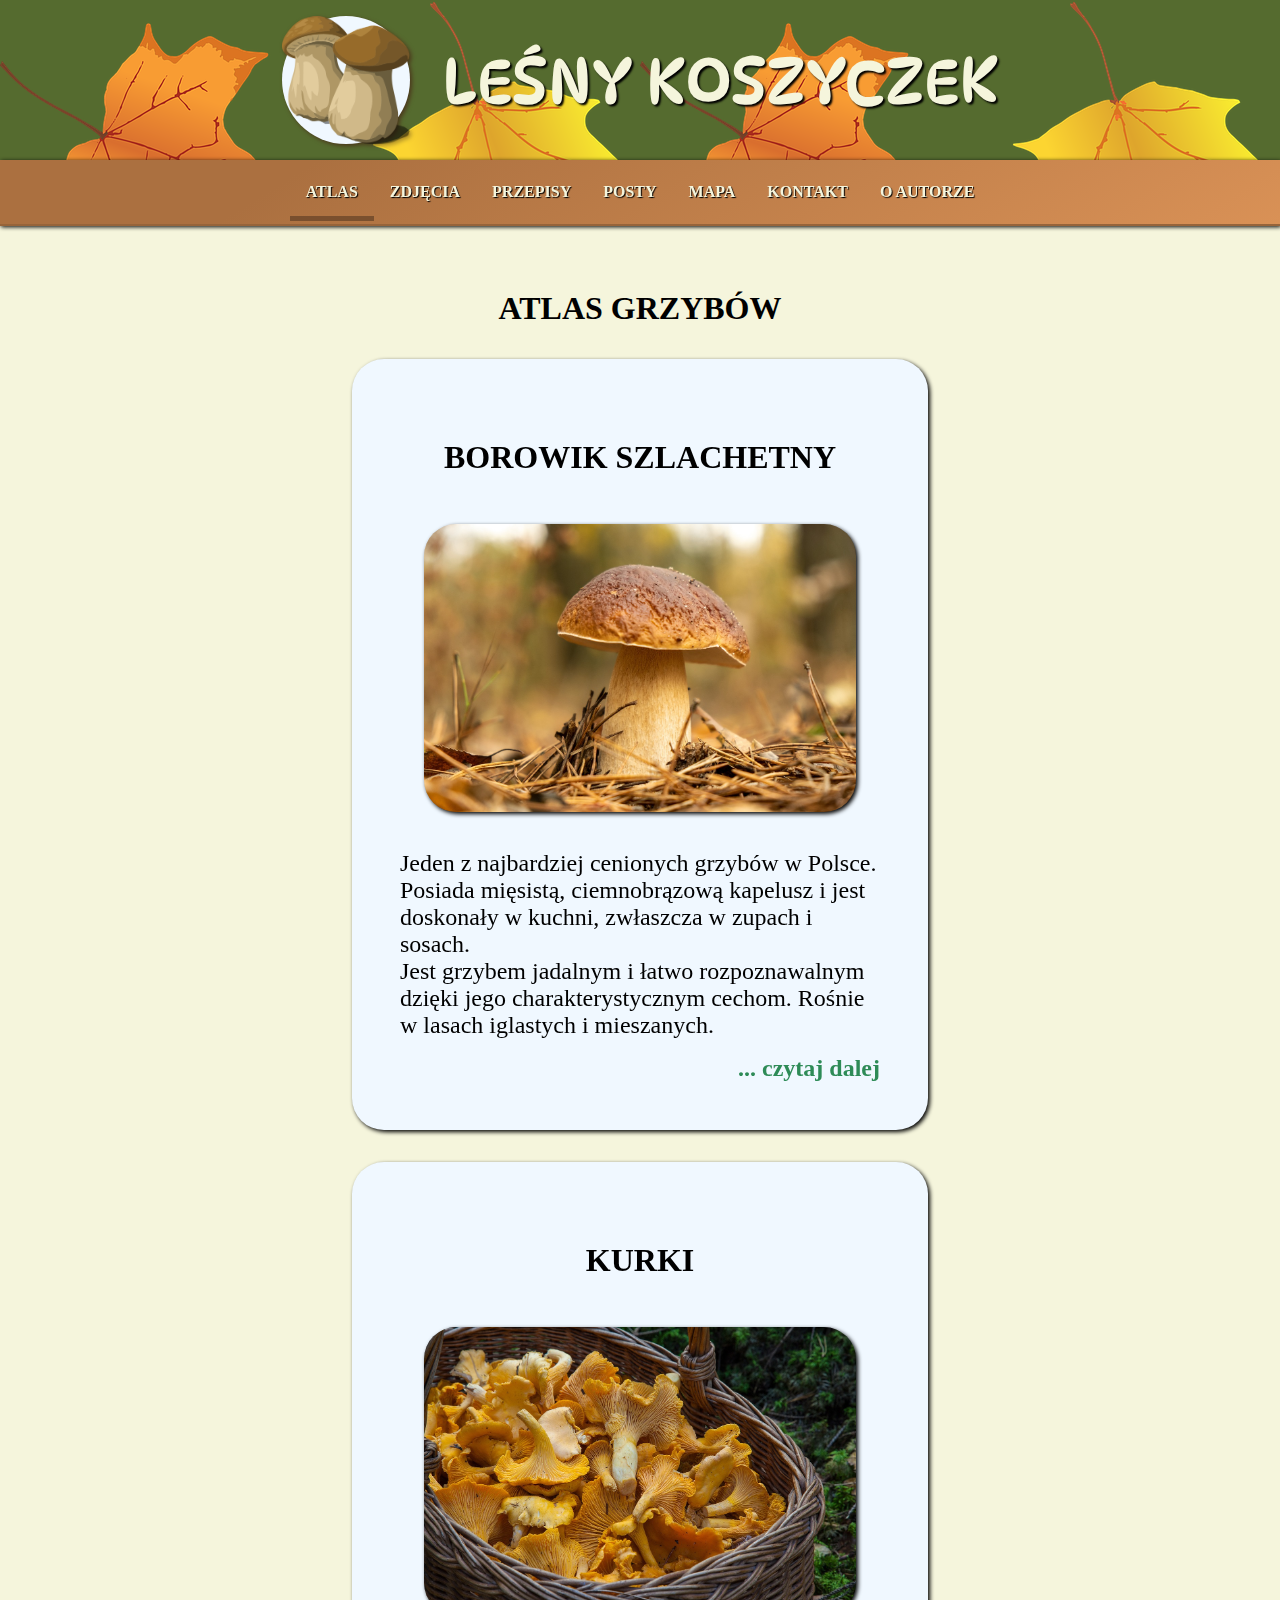
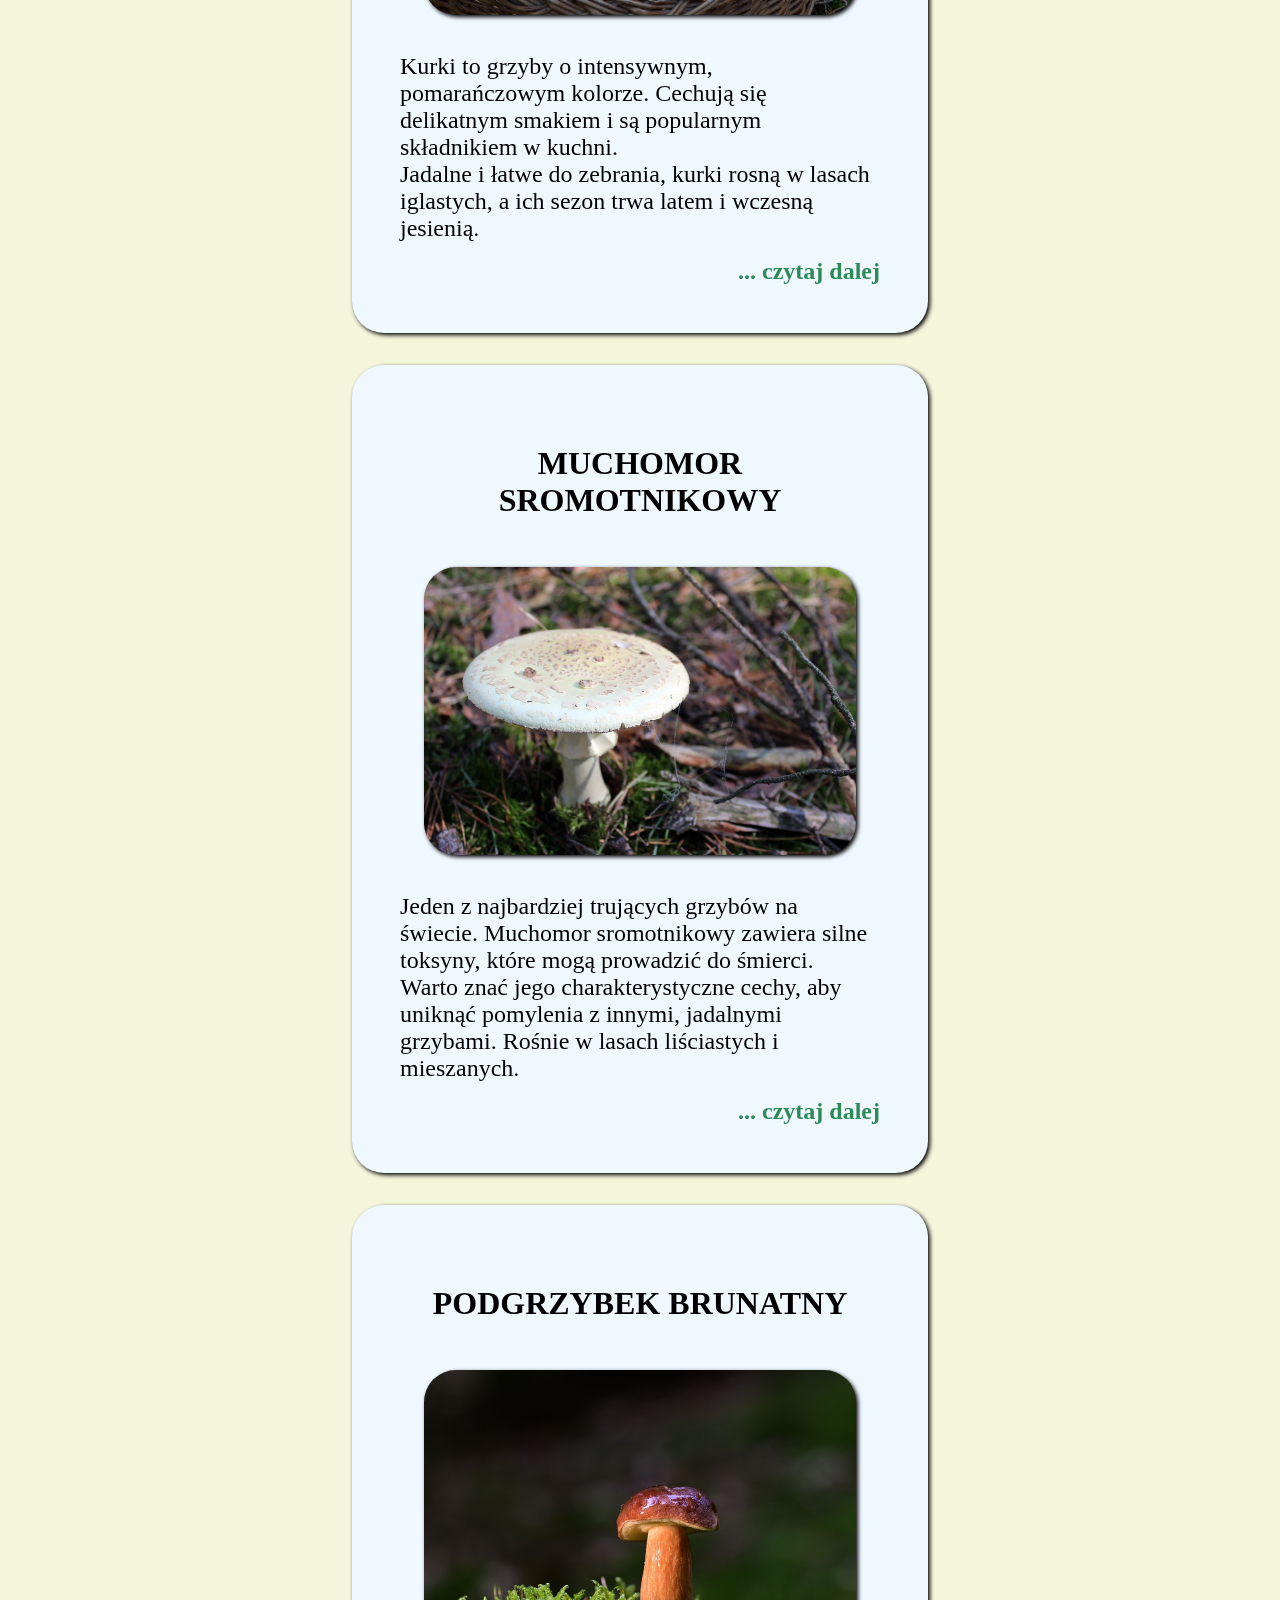
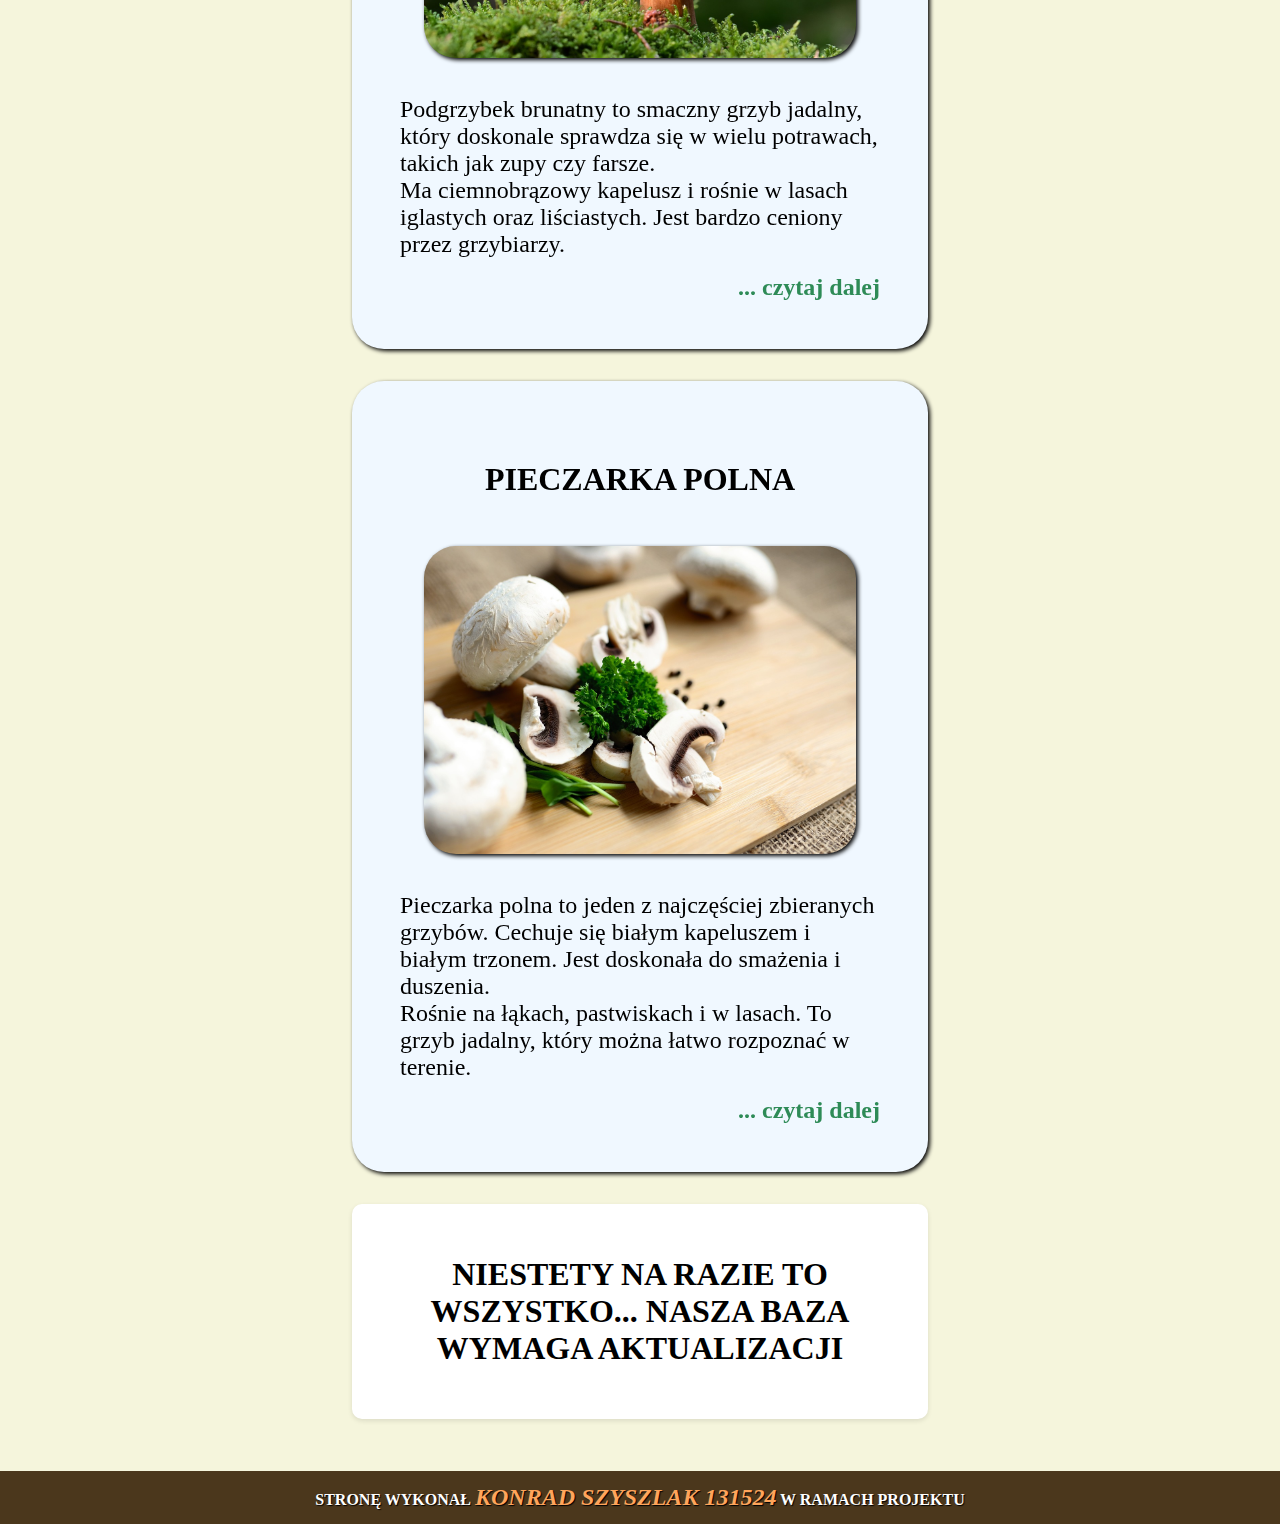
<file: index.html>
<!-- Wszystkie grafiki pochodzą z https://unsplash.com lub https://pixabay.com/pl/  lub są wygenerowane przez sztuczną inteligencje mianowicie przez https://copilot.microsoft.com/-->


<!DOCTYPE html>
<html lang="pl">
<head>
    <meta charset="UTF-8">
    <meta name="viewport" content="width=device-width, initial-scale=1.0">
    <link rel="stylesheet" href="style.css">
    <title>LEŚNY KOSZYCZEK</title>
    <link rel="shortcut icon" href="photos/logo.png" type="image/x-icon">
    <meta name="description" content="Odkryj wszystkie gatunki grzybów w Polsce, porozmawiaj z innymi miłośnikami grzybobrania i poznaj wyjątkowe przepisy kulinarne inspirowane lasem.">
    <meta name="keywords" content="grzyby, mushrooms, przepisy, las, grzybobranie, gatunki grzybów, polskie grzyby, kuchnia leśna, miłośnicy grzybów, potrawy z grzybami">


    <!-- Google fonts -->
    <link rel="preconnect" href="https://fonts.googleapis.com">
    <link rel="preconnect" href="https://fonts.gstatic.com" crossorigin>
    <link href="https://fonts.googleapis.com/css2?family=DynaPuff:wght@400..700&display=swap" rel="stylesheet">

</head>
<body>
    <header>
        <div id="logo"><img src="photos/logo.png" alt="logo strony"></div>
        <nav id="hamburger-nav">
            <input type="checkbox" id="burger-icon">
            <ul id="hamburger-menu">
                <li><a href="index.html" class="active">atlas</a></li>
                <li><a href="zdjecia.html">zdjęcia</a></li>
                <li><a href="przepisy.html">przepisy</a></li>
                <li><a href="posty.html">posty</a></li>
                <li><a href="mapa.html">mapa</a></li>
                <li><a href="kontakt.html">kontakt</a></li>
                <li><a href="wybitny-czlowiek.html">o autorze</a></li>
            </ul>
        </nav>
        <div id="logo-napis" class="dynapuff-font"><a href="index.html">LEŚNY KOSZYCZEK</a></div>
    </header>
    <nav id="navbar">
        <ul>
            <li><a href="index.html" class="active">atlas</a></li>
            <li><a href="zdjecia.html">zdjęcia</a></li>
            <li><a href="przepisy.html">przepisy</a></li>
            <li><a href="posty.html">posty</a></li>
            <li><a href="mapa.html">mapa</a></li>
            <li><a href="kontakt.html">kontakt</a></li>
            <li><a href="wybitny-czlowiek.html">o autorze</a></li>
        </ul>
    </nav>
    <div id="container">
        <section class="normal-section">
            <h1>Atlas Grzybów</h1>
            
            <article class="square">
                <h2>Borowik szlachetny</h2>
                <div class="center-img">
                    <img src="photos/mushroom-5714463_1280.jpg" alt="borowik szlachetny">
                </div>
                <p>Jeden z najbardziej cenionych grzybów w Polsce. Posiada mięsistą, ciemnobrązową kapelusz i jest doskonały w kuchni, zwłaszcza w zupach i sosach.</p>
                <p>Jest grzybem jadalnym i łatwo rozpoznawalnym dzięki jego charakterystycznym cechom. Rośnie w lasach iglastych i mieszanych.</p>
                <a href="strona-w-budowie.html" class="read-more">... czytaj dalej</a>
            </article>
            
            <article class="square">
                <h2>Kurki</h2>
                <div class="center-img">
                    <img src="photos/fungus-1194380_1280.jpg" alt="kurki">
                </div>
                <p>Kurki to grzyby o intensywnym, pomarańczowym kolorze. Cechują się delikatnym smakiem i są popularnym składnikiem w kuchni.</p>
                <p>Jadalne i łatwe do zebrania, kurki rosną w lasach iglastych, a ich sezon trwa latem i wczesną jesienią.</p>
                <a href="strona-w-budowie.html" class="read-more">... czytaj dalej</a>
            </article>
            
            <article class="square">
                <h2>Muchomor sromotnikowy</h2>
                <div class="center-img">
                    <img src="photos/amanita-phalloides-2802335_1280.jpg" alt="muchomor sromotnikowy">
                </div>
                <p>Jeden z najbardziej trujących grzybów na świecie. Muchomor sromotnikowy zawiera silne toksyny, które mogą prowadzić do śmierci.</p>
                <p>Warto znać jego charakterystyczne cechy, aby uniknąć pomylenia z innymi, jadalnymi grzybami. Rośnie w lasach liściastych i mieszanych.</p>
                <a href="strona-w-budowie.html" class="read-more">... czytaj dalej</a>
            </article>
            
            <article class="square">
                <h2>Podgrzybek brunatny</h2>
                <div class="center-img">
                    <img src="photos/mushroom-7455640_1280.jpg" alt="podgrzybek brunatny">
                </div>
                <p>Podgrzybek brunatny to smaczny grzyb jadalny, który doskonale sprawdza się w wielu potrawach, takich jak zupy czy farsze.</p>
                <p>Ma ciemnobrązowy kapelusz i rośnie w lasach iglastych oraz liściastych. Jest bardzo ceniony przez grzybiarzy.</p>
                <a href="strona-w-budowie.html" class="read-more">... czytaj dalej</a>
            </article>
            
            <article class="square">
                <h2>Pieczarka polna</h2>
                <div class="center-img">
                    <img src="photos/pieczarki.jpg" alt="pieczarka polna">
                </div>
                <p>Pieczarka polna to jeden z najczęściej zbieranych grzybów. Cechuje się białym kapeluszem i białym trzonem. Jest doskonała do smażenia i duszenia.</p>
                <p>Rośnie na łąkach, pastwiskach i w lasach. To grzyb jadalny, który można łatwo rozpoznać w terenie.</p>
                <a href="strona-w-budowie.html" class="read-more">... czytaj dalej</a>
            </article>

            <!--Oczywiście normalnie wszystko to byłoby pobierane z bazy danych, ja zostawię 3 posty-->
            <div class="post">
                <h2>Niestety na razie to wszystko... nasza baza wymaga aktualizacji</h2>
            </div>
        </section>

    </div>
    <footer>
        Stronę wykonał <em>Konrad Szyszlak 131524</em> w ramach projektu
    </footer>
</body>
</html>
</file>
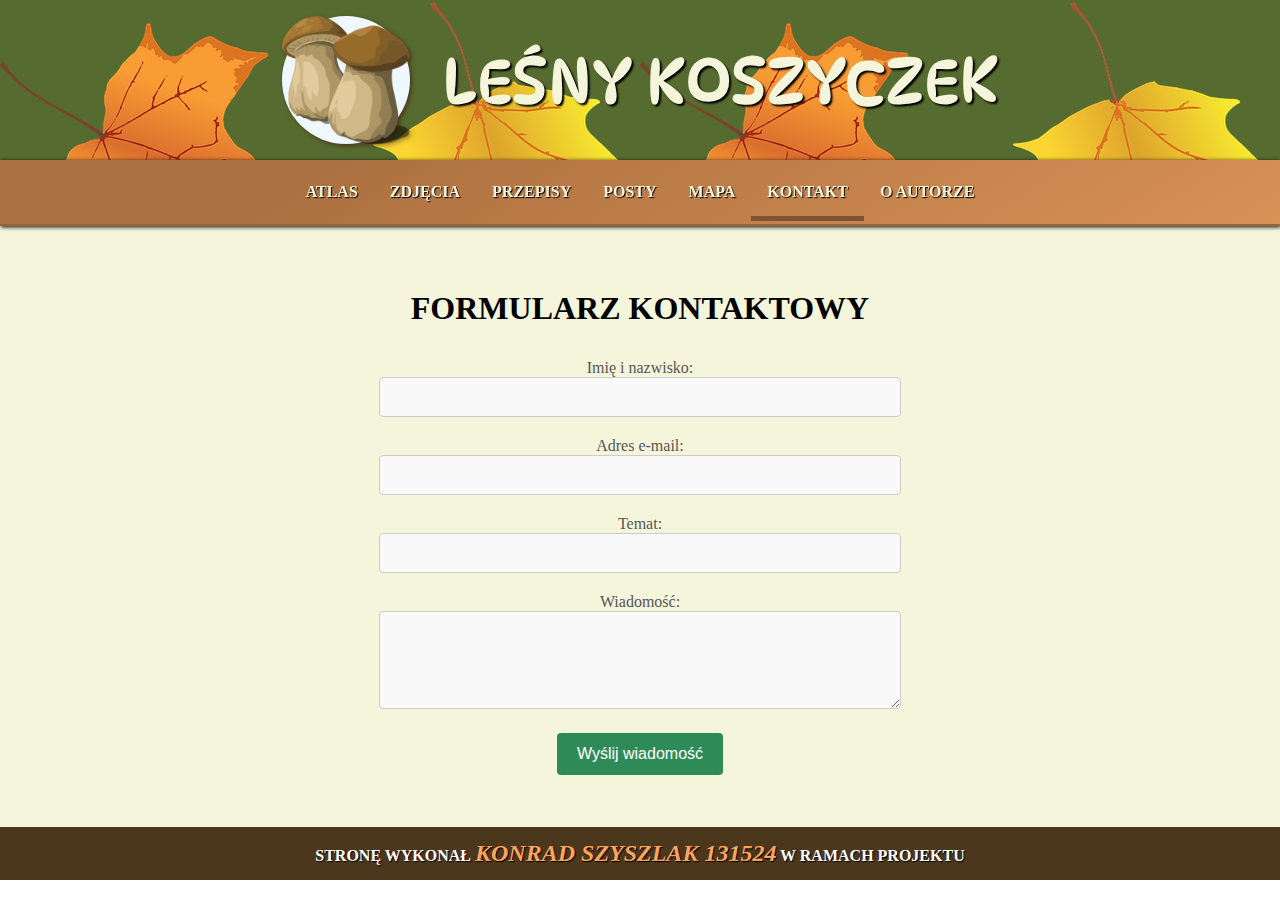
<file: kontakt.html>
<!-- Wszystkie grafiki pochodzą z https://unsplash.com lub https://pixabay.com/pl/  lub są wygenerowane przez sztuczną inteligencje mianowicie przez https://copilot.microsoft.com/-->


<!DOCTYPE html>
<html lang="pl">
<head>
    <meta charset="UTF-8">
    <meta name="viewport" content="width=device-width, initial-scale=1.0">
    <link rel="stylesheet" href="style.css">
    <title>LEŚNY KOSZYCZEK</title>
    <link rel="shortcut icon" href="photos/logo.png" type="image/x-icon">
    <meta name="description" content="Odkryj wszystkie gatunki grzybów w Polsce, porozmawiaj z innymi miłośnikami grzybobrania i poznaj wyjątkowe przepisy kulinarne inspirowane lasem.">
    <meta name="keywords" content="grzyby, mushrooms, przepisy, las, grzybobranie, gatunki grzybów, polskie grzyby, kuchnia leśna, miłośnicy grzybów, potrawy z grzybami">


    <!-- Google fonts -->
    <link rel="preconnect" href="https://fonts.googleapis.com">
    <link rel="preconnect" href="https://fonts.gstatic.com" crossorigin>
    <link href="https://fonts.googleapis.com/css2?family=DynaPuff:wght@400..700&display=swap" rel="stylesheet">

</head>
<body>
    <header>
        <div id="logo"><img src="photos/logo.png" alt="logo strony"></div>
        <nav id="hamburger-nav">
            <input type="checkbox" id="burger-icon">
            <ul id="hamburger-menu">
                <li><a href="index.html">atlas</a></li>
                <li><a href="zdjecia.html">zdjęcia</a></li>
                <li><a href="przepisy.html">przepisy</a></li>
                <li><a href="posty.html">posty</a></li>
                <li><a href="mapa.html">mapa</a></li>
                <li><a href="kontakt.html" class="active">kontakt</a></li>
                <li><a href="wybitny-czlowiek.html">o autorze</a></li>
            </ul>
        </nav>
        <div id="logo-napis" class="dynapuff-font"><a href="index.html">LEŚNY KOSZYCZEK</a></div>
    </header>
    <nav id="navbar">
        <ul>
            <li><a href="index.html">atlas</a></li>
            <li><a href="zdjecia.html">zdjęcia</a></li>
            <li><a href="przepisy.html">przepisy</a></li>
            <li><a href="posty.html">posty</a></li>
            <li><a href="mapa.html">mapa</a></li>
            <li><a href="kontakt.html" class="active">kontakt</a></li>
            <li><a href="wybitny-czlowiek.html">o autorze</a></li>
        </ul>
    </nav>
    <div id="container">
        <section class="normal-section">
            <h2>Formularz Kontaktowy</h2>
            <form>
                <div class="form-field">
                    <label for="name">Imię i nazwisko:</label>
                    <input type="text" id="name" name="name" required>
                </div>
                <div class="form-field">
                    <label for="email">Adres e-mail:</label>
                    <input type="email" id="email" name="email" required>
                </div>
                <div class="form-field">
                    <label for="subject">Temat:</label>
                    <input type="text" id="subject" name="subject" required>
                </div>
                <div class="form-field">
                    <label for="message">Wiadomość:</label>
                    <textarea id="message" name="message" rows="4" required></textarea>
                </div>
                <div class="form-field">
                    <button type="submit">Wyślij wiadomość</button>
                </div>
            </form>
        </section>
    </div>
    <footer>
        Stronę wykonał <em>Konrad Szyszlak 131524</em> w ramach projektu
    </footer>
</body>
</html>
</file>
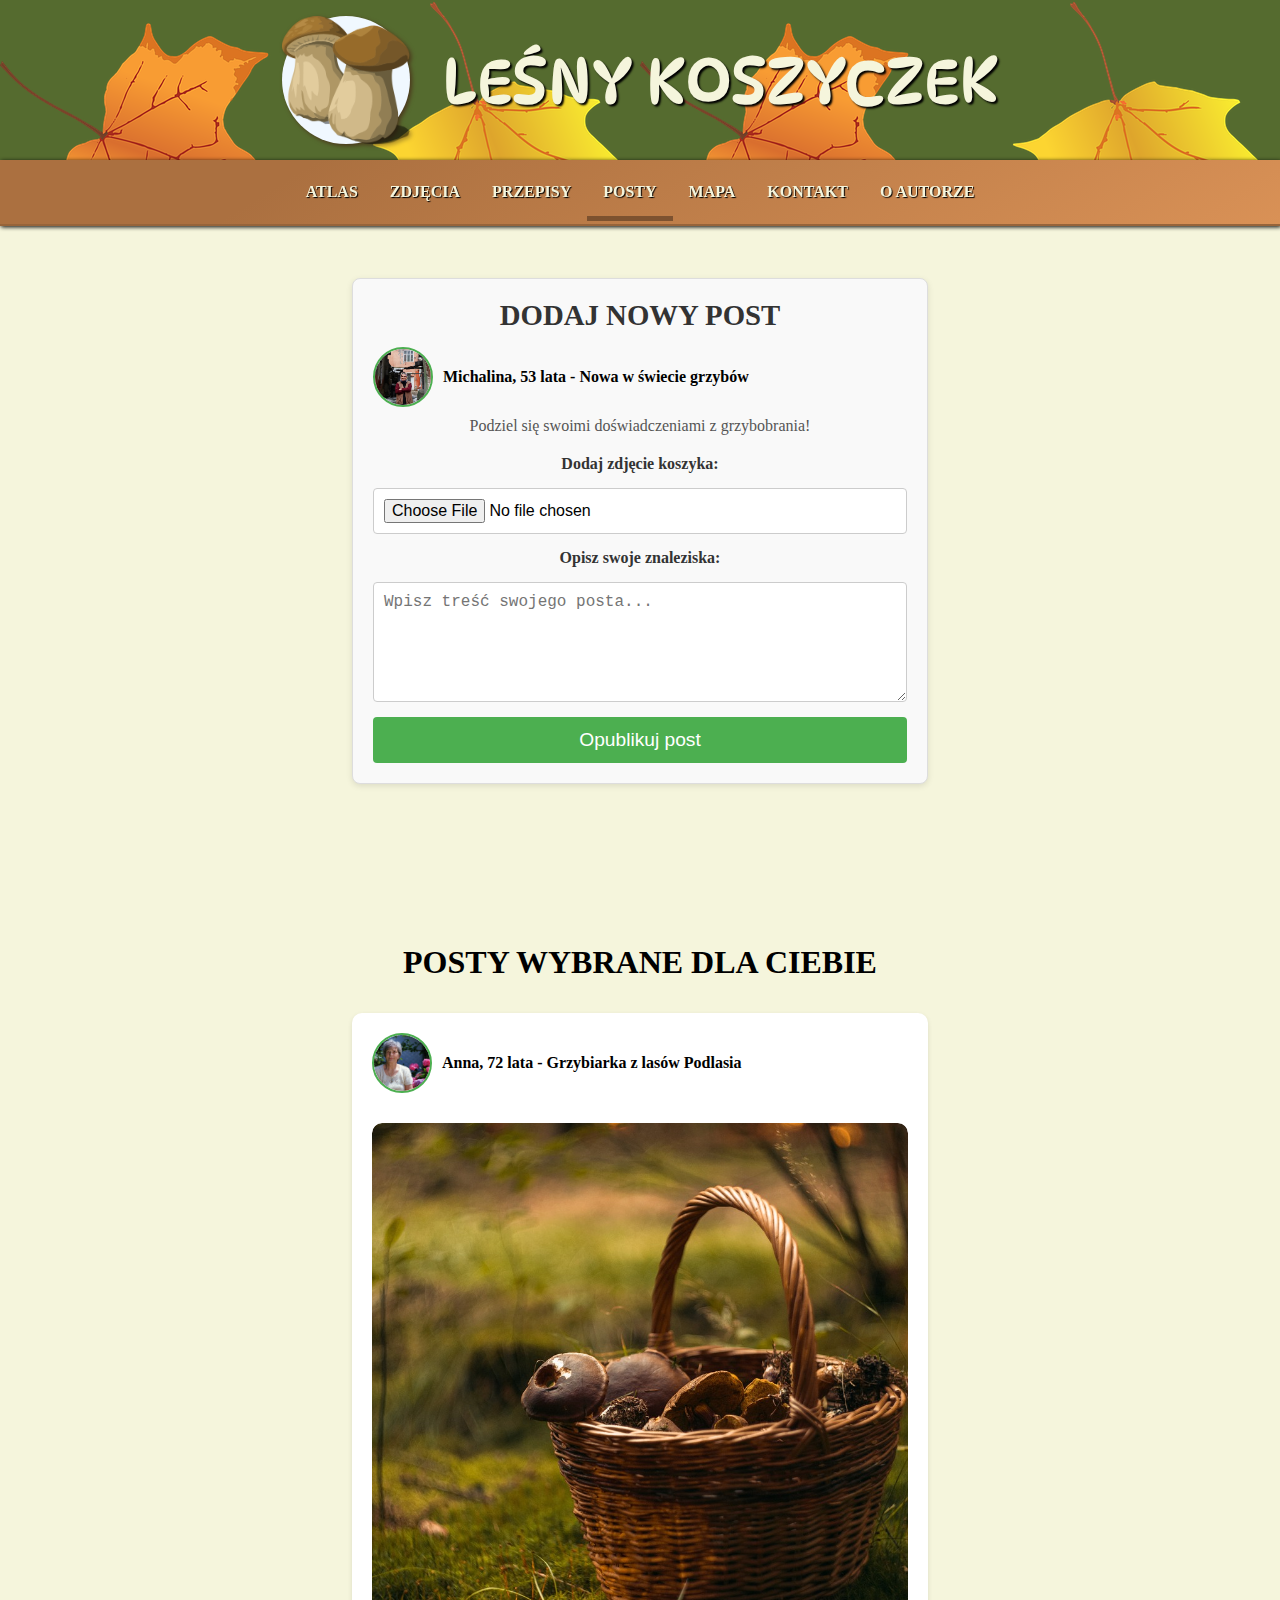
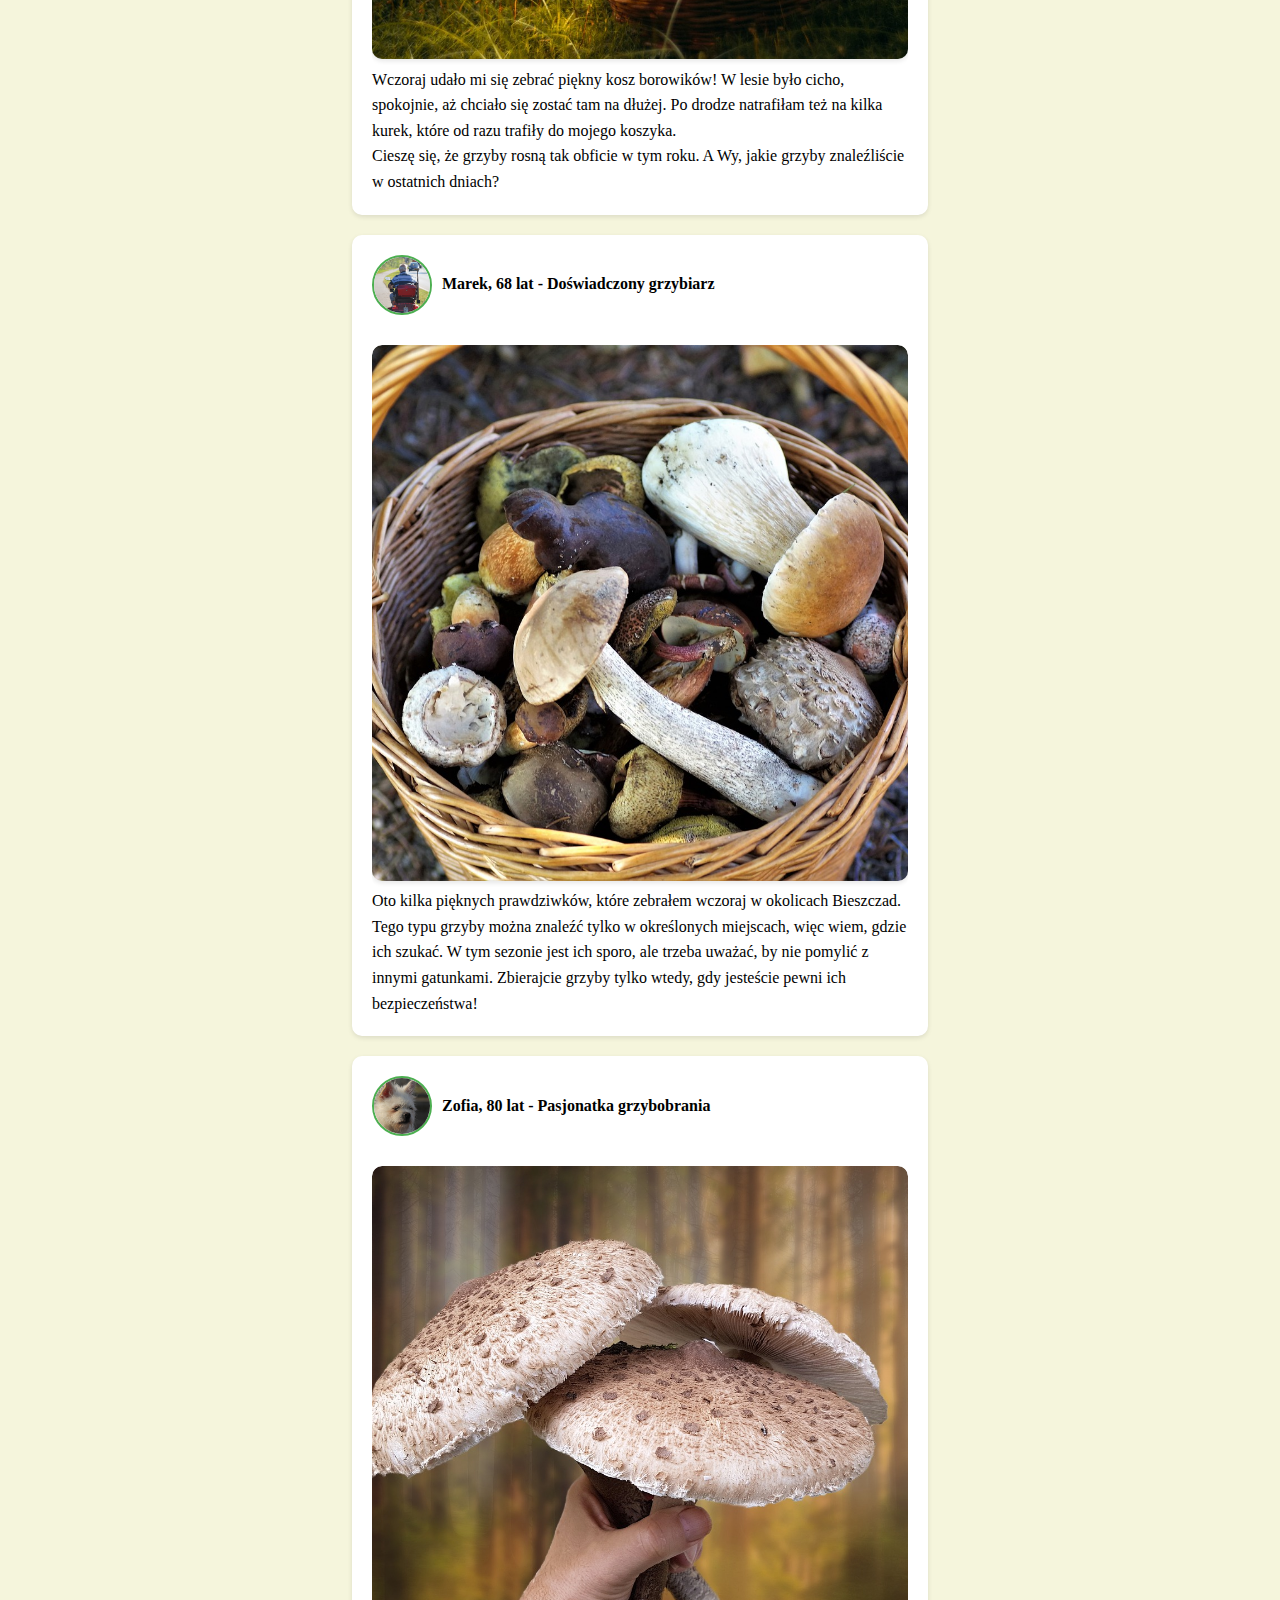
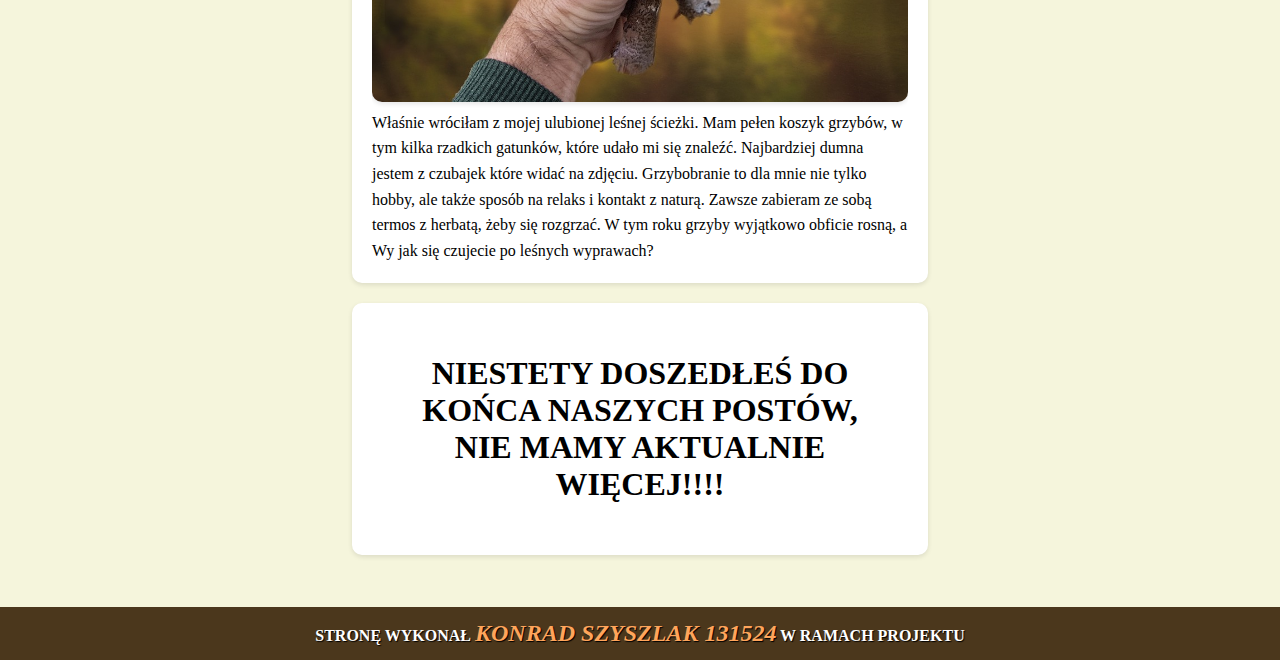
<file: posty.html>
<!-- Wszystkie grafiki pochodzą z https://unsplash.com lub https://pixabay.com/pl/  lub są wygenerowane przez sztuczną inteligencje mianowicie przez https://copilot.microsoft.com/-->


<!DOCTYPE html>
<html lang="pl">
<head>
    <meta charset="UTF-8">
    <meta name="viewport" content="width=device-width, initial-scale=1.0">
    <link rel="stylesheet" href="style.css">
    <title>LEŚNY KOSZYCZEK</title>
    <link rel="shortcut icon" href="photos/logo.png" type="image/x-icon">
    <meta name="description" content="Odkryj wszystkie gatunki grzybów w Polsce, porozmawiaj z innymi miłośnikami grzybobrania i poznaj wyjątkowe przepisy kulinarne inspirowane lasem.">
    <meta name="keywords" content="grzyby, mushrooms, przepisy, las, grzybobranie, gatunki grzybów, polskie grzyby, kuchnia leśna, miłośnicy grzybów, potrawy z grzybami">


    <!-- Google fonts -->
    <link rel="preconnect" href="https://fonts.googleapis.com">
    <link rel="preconnect" href="https://fonts.gstatic.com" crossorigin>
    <link href="https://fonts.googleapis.com/css2?family=DynaPuff:wght@400..700&display=swap" rel="stylesheet">

</head>
<body>
    <header>
        <div id="logo"><img src="photos/logo.png" alt="logo strony"></div>
        <nav id="hamburger-nav">
            <input type="checkbox" id="burger-icon">
            <ul id="hamburger-menu">
                <li><a href="index.html">atlas</a></li>
                <li><a href="zdjecia.html">zdjęcia</a></li>
                <li><a href="przepisy.html">przepisy</a></li>
                <li><a href="posty.html" class="active">posty</a></li>
                <li><a href="mapa.html">mapa</a></li>
                <li><a href="kontakt.html">kontakt</a></li>
                <li><a href="wybitny-czlowiek.html">o autorze</a></li>
            </ul>
        </nav>
        <div id="logo-napis" class="dynapuff-font"><a href="index.html">LEŚNY KOSZYCZEK</a></div>
    </header>
    <nav id="navbar">
        <ul>
            <li><a href="index.html">atlas</a></li>
            <li><a href="zdjecia.html">zdjęcia</a></li>
            <li><a href="przepisy.html">przepisy</a></li>
            <li><a href="posty.html" class="active">posty</a></li>
            <li><a href="mapa.html">mapa</a></li>
            <li><a href="kontakt.html">kontakt</a></li>
            <li><a href="wybitny-czlowiek.html">o autorze</a></li>
        </ul>
    </nav>
    <div id="container">
        <section class="normal-section">
            <!-- Sekcja dodawania posta -->
            <div class="add-post">
                <h2>Dodaj nowy post</h2>
                <div class="user-info">
                    <img src="users-profiles-photos/michalina.jpg" alt="Zdjęcie użytkownika" class="user-photo">
                    <p>Michalina, 53 lata - Nowa w świecie grzybów</p>
                </div>
                <p>Podziel się swoimi doświadczeniami z grzybobrania!</p>
                <form class="post-form" action="#" method="post" enctype="multipart/form-data">
                    <label for="post-image">Dodaj zdjęcie koszyka:</label>
                    <input type="file" id="post-image" name="post-image" accept="image/*">
                    
                    <label for="post-content">Opisz swoje znaleziska:</label>
                    <textarea name="post-content" placeholder="Wpisz treść swojego posta..."></textarea>
                    
                    <button type="submit">Opublikuj post</button>
                </form>
            </div>
            
            <h1>Posty wybrane dla ciebie</h1>

            <!-- Post 1 -->
            <div class="post">
                <div class="post-header">
                    <div class="user-info">
                        <img src="users-profiles-photos/anna.jpg" alt = "Zdjęcie użytkownika" class="user-photo">
                        <p><strong>Anna, 72 lata</strong> - Grzybiarka z lasów Podlasia</p>
                    </div>
                </div>
                <div class="post-content">
                    <div class="post-img">
                        <img src="photos/kosz_grzybow_24t5135.jpg" alt="Kosz z grzybami">
                    </div>
                    <p>Wczoraj udało mi się zebrać piękny kosz borowików! W lesie było cicho, spokojnie, aż chciało się zostać tam na dłużej. Po drodze natrafiłam też na kilka kurek, które od razu trafiły do mojego koszyka. <br> Cieszę się, że grzyby rosną tak obficie w tym roku. A Wy, jakie grzyby znaleźliście w ostatnich dniach?</p>
                </div>
            </div>

            <!-- Post 2 -->
            <div class="post">
                <div class="post-header">
                    <div class="user-info">
                        <img src="users-profiles-photos/marek.jpg " alt= "Zdjęcie użytkownika" class="user-photo">
                        <p><strong>Marek, 68 lat</strong> - Doświadczony grzybiarz</p>
                    </div>
                </div>
                <div class="post-content">
                    <div class="post-img">
                        <img src="photos/kosz_grzybow_762471.jpg" alt="Grzyby w lesie">
                    </div>
                    <p>Oto kilka pięknych prawdziwków, które zebrałem wczoraj w okolicach Bieszczad. Tego typu grzyby można znaleźć tylko w określonych miejscach, więc wiem, gdzie ich szukać. W tym sezonie jest ich sporo, ale trzeba uważać, by nie pomylić z innymi gatunkami. Zbierajcie grzyby tylko wtedy, gdy jesteście pewni ich bezpieczeństwa!</p>
                </div>
            </div>

            <!-- Post 3 -->
            <div class="post">
                <div class="post-header">
                    <div class="user-info">
                        <img src="users-profiles-photos/zofia.jpg" alt="Zdjęcie użytkownika" class="user-photo">
                        <p><strong>Zofia, 80 lat</strong> - Pasjonatka grzybobrania</p>
                    </div>
                </div>
                <div class="post-content">
                    <div class="post-img">
                        <img src="photos/kanie.jpg" alt="Grzyby w koszu">
                    </div>
                    <p>Właśnie wróciłam z mojej ulubionej leśnej ścieżki. Mam pełen koszyk grzybów, w tym kilka rzadkich gatunków, które udało mi się znaleźć. Najbardziej dumna jestem z czubajek które widać na zdjęciu. Grzybobranie to dla mnie nie tylko hobby, ale także sposób na relaks i kontakt z naturą. Zawsze zabieram ze sobą termos z herbatą, żeby się rozgrzać. W tym roku grzyby wyjątkowo obficie rosną, a Wy jak się czujecie po leśnych wyprawach?</p>
                </div>
            </div>
            <!--Oczywiście normalnie wszystko to byłoby pobierane z bazy danych, ja zostawię 3 posty-->
            <div class="post">
                <h2>Niestety doszedłeś do końca naszych postów, nie mamy aktualnie więcej!!!!</h2>
            </div>
        </section>
    </div>
    <footer>
        Stronę wykonał <em>Konrad Szyszlak 131524</em> w ramach projektu
    </footer>
</body>
</html>
</file>
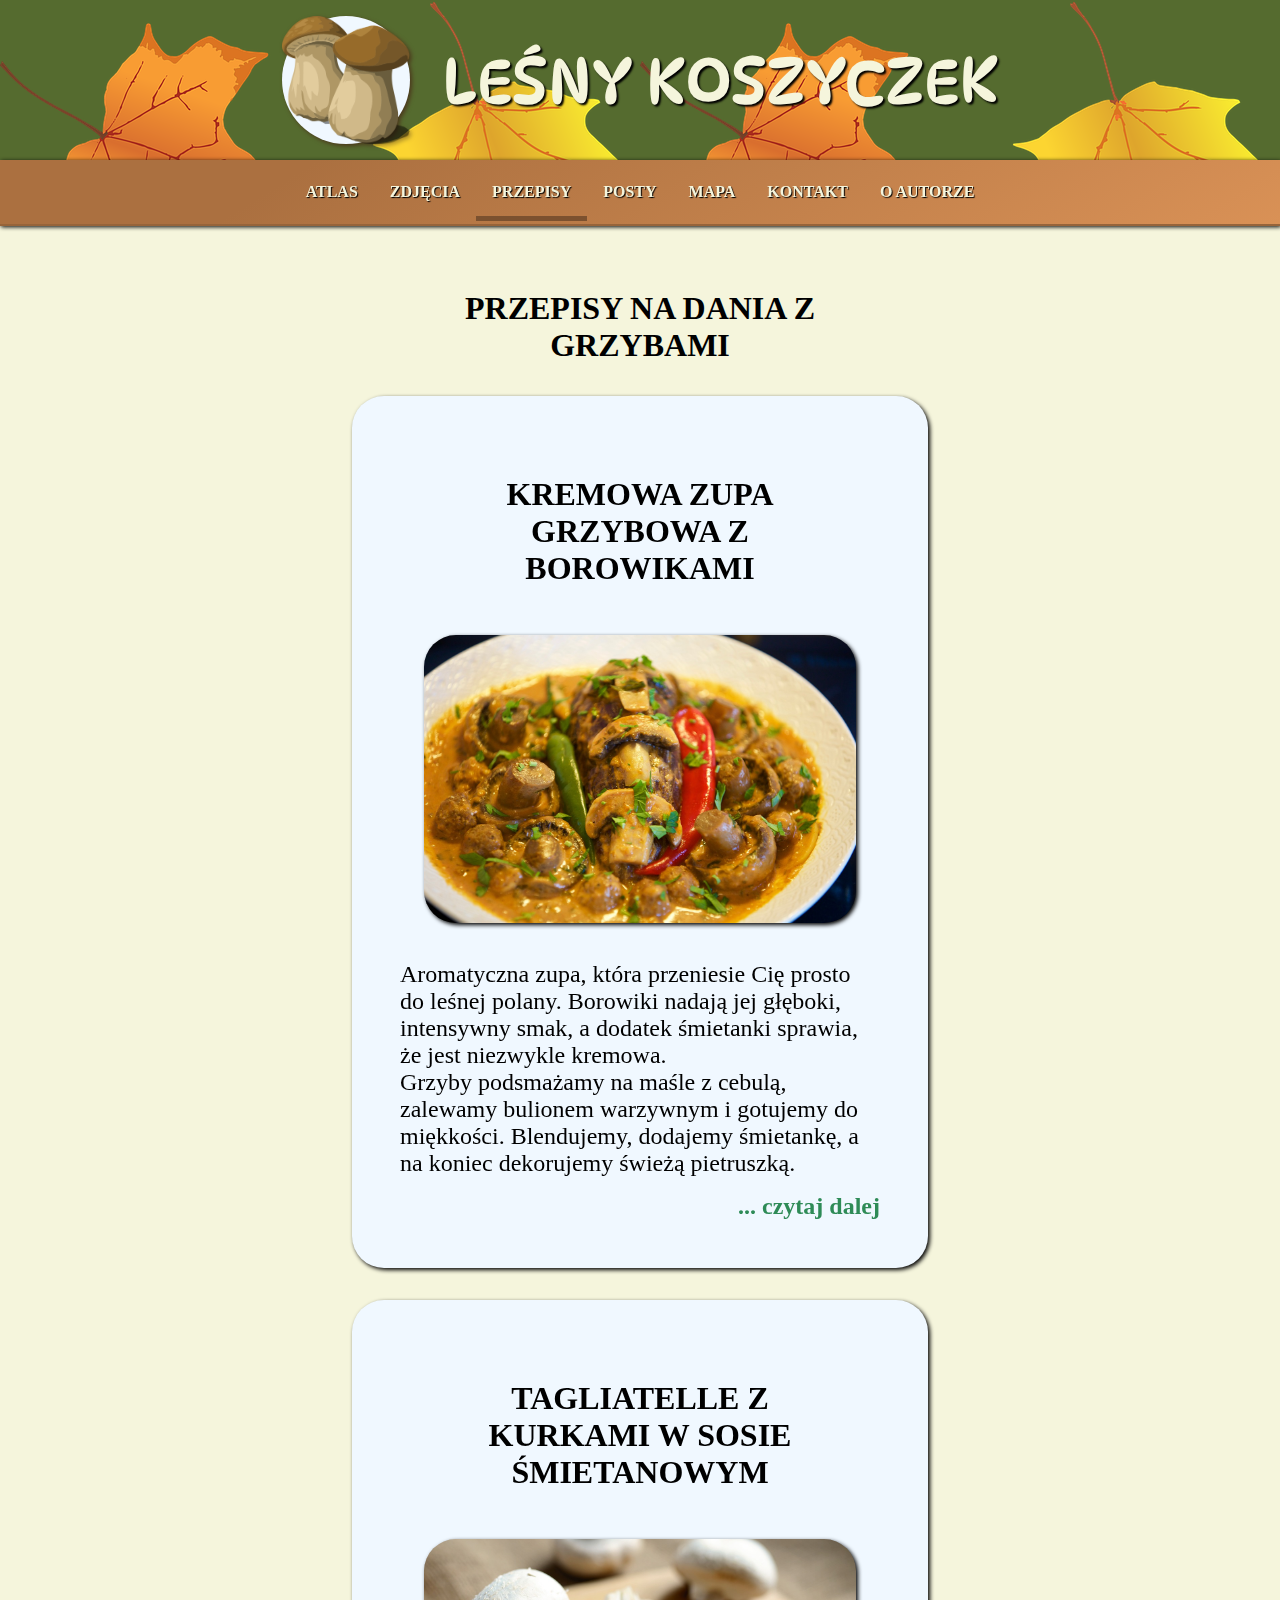
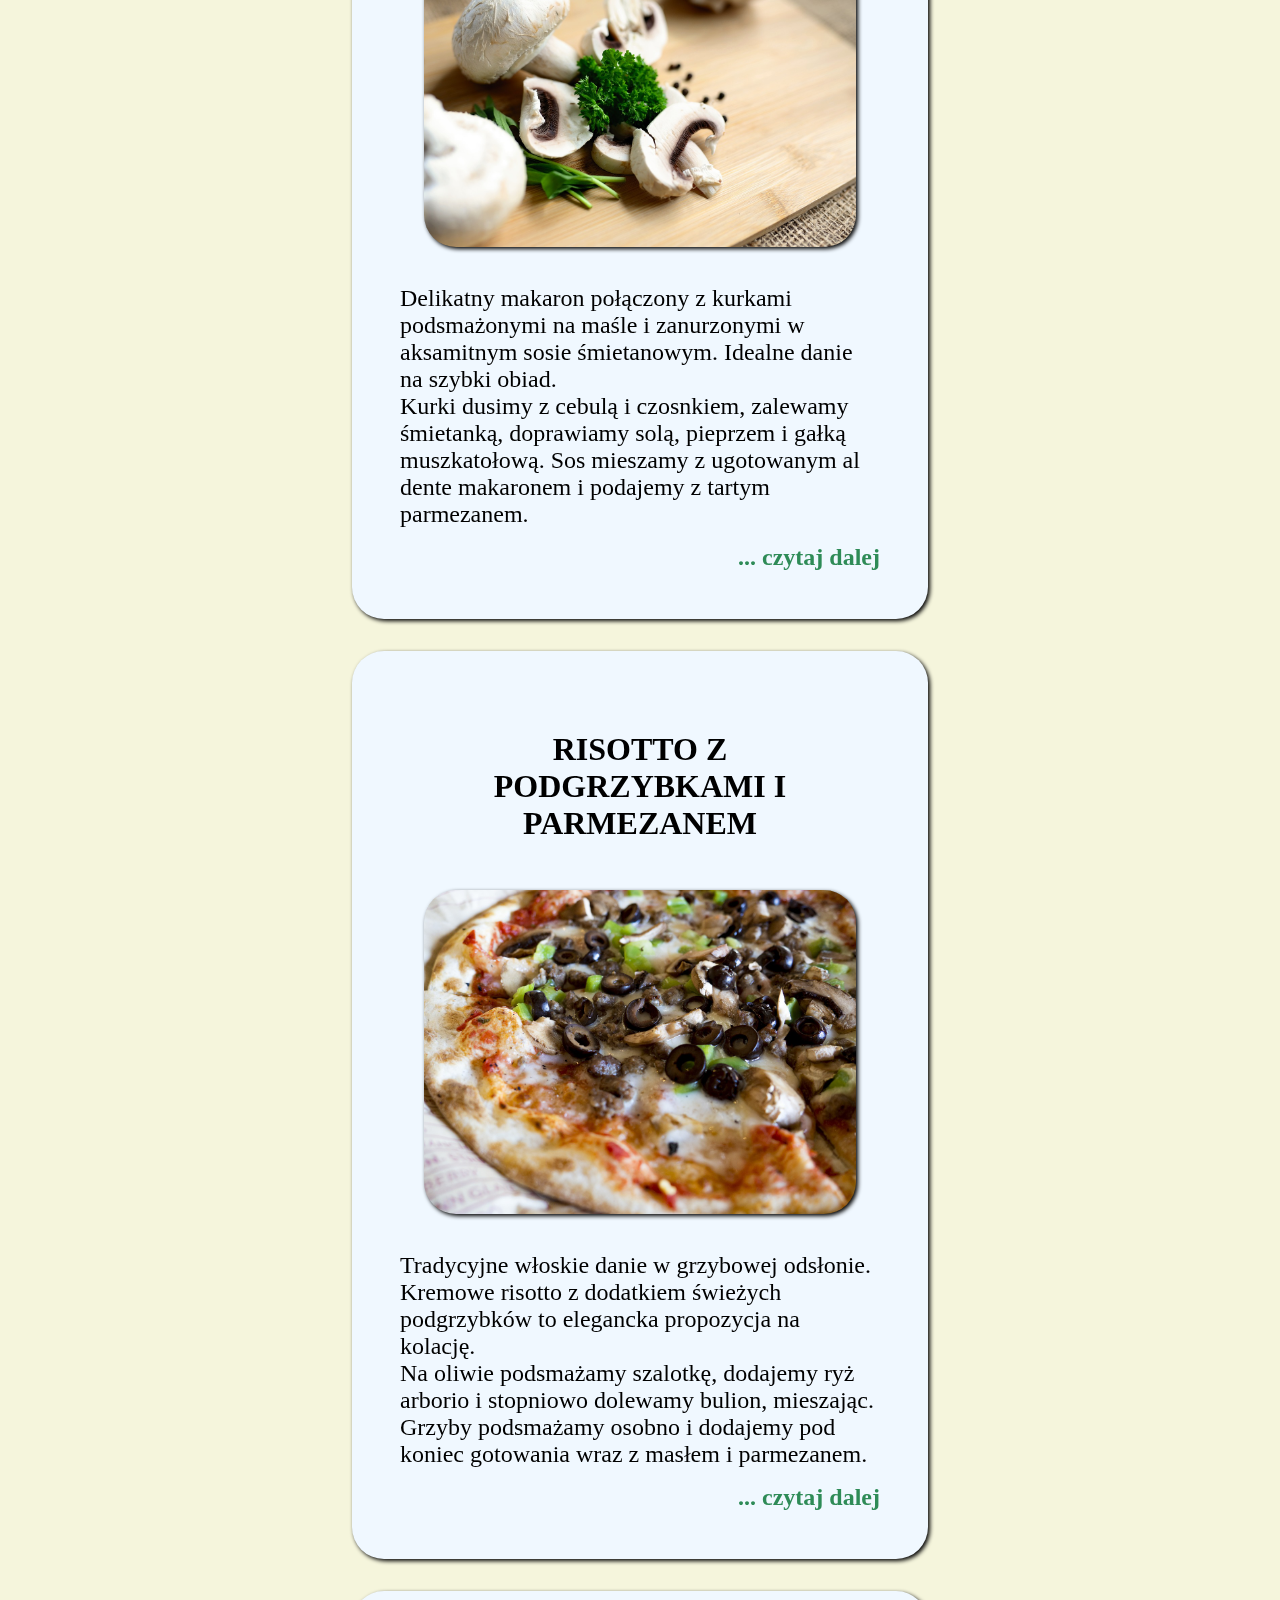
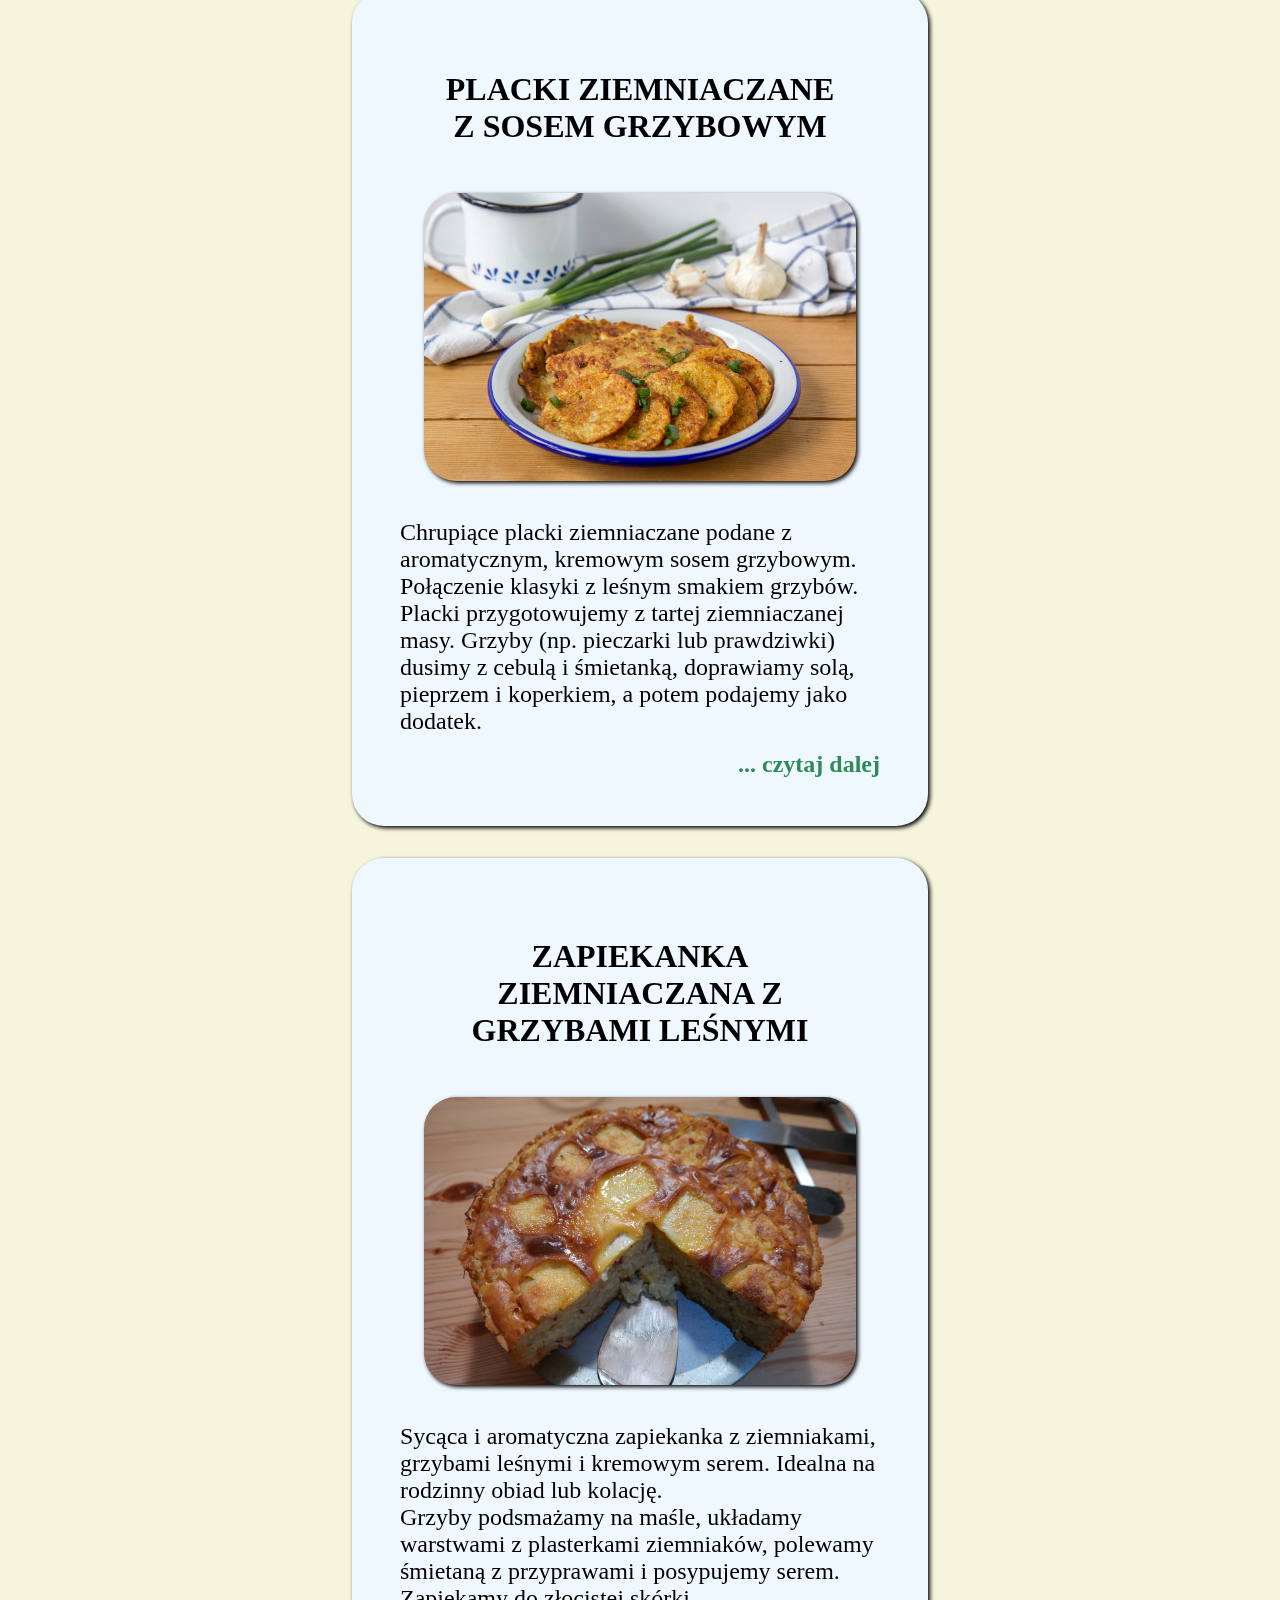
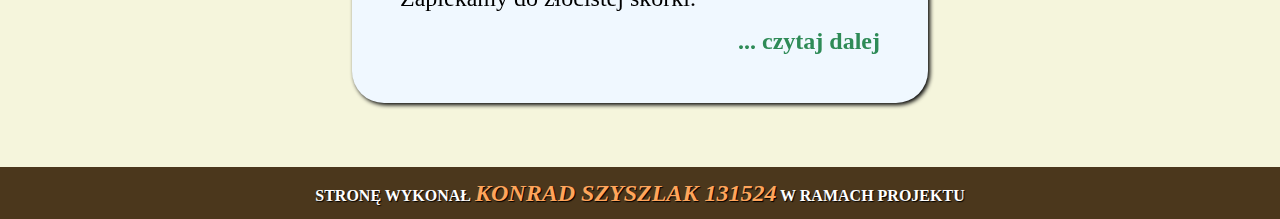
<file: przepisy.html>
<!-- Wszystkie grafiki pochodzą z https://unsplash.com lub https://pixabay.com/pl/  lub są wygenerowane przez sztuczną inteligencje mianowicie przez https://copilot.microsoft.com/-->


<!DOCTYPE html>
<html lang="pl">
<head>
    <meta charset="UTF-8">
    <meta name="viewport" content="width=device-width, initial-scale=1.0">
    <link rel="stylesheet" href="style.css">
    <title>LEŚNY KOSZYCZEK</title>
    <link rel="shortcut icon" href="photos/logo.png" type="image/x-icon">
    <meta name="description" content="Odkryj wszystkie gatunki grzybów w Polsce, porozmawiaj z innymi miłośnikami grzybobrania i poznaj wyjątkowe przepisy kulinarne inspirowane lasem.">
    <meta name="keywords" content="grzyby, mushrooms, przepisy, las, grzybobranie, gatunki grzybów, polskie grzyby, kuchnia leśna, miłośnicy grzybów, potrawy z grzybami">


    <!-- Google fonts -->
    <link rel="preconnect" href="https://fonts.googleapis.com">
    <link rel="preconnect" href="https://fonts.gstatic.com" crossorigin>
    <link href="https://fonts.googleapis.com/css2?family=DynaPuff:wght@400..700&display=swap" rel="stylesheet">

</head>
<body>
    <header>
        <div id="logo"><img src="photos/logo.png" alt="logo strony"></div>
        <nav id="hamburger-nav">
            <input type="checkbox" id="burger-icon">
            <ul id="hamburger-menu">
                <li><a href="index.html">atlas</a></li>
                <li><a href="zdjecia.html">zdjęcia</a></li>
                <li><a href="przepisy.html" class="active">przepisy</a></li>
                <li><a href="posty.html">posty</a></li>
                <li><a href="mapa.html">mapa</a></li>
                <li><a href="kontakt.html">kontakt</a></li>
                <li><a href="wybitny-czlowiek.html">o autorze</a></li>
            </ul>
        </nav>
        <div id="logo-napis" class="dynapuff-font"><a href="index.html">LEŚNY KOSZYCZEK</a></div>
    </header>
    <nav id="navbar">
        <ul>
            <li><a href="index.html">atlas</a></li>
            <li><a href="zdjecia.html">zdjęcia</a></li>
            <li><a href="przepisy.html" class="active">przepisy</a></li>
            <li><a href="posty.html">posty</a></li>
            <li><a href="mapa.html">mapa</a></li>
            <li><a href="kontakt.html">kontakt</a></li>
            <li><a href="wybitny-czlowiek.html">o autorze</a></li>
        </ul>
    </nav>
    <div id="container">
        <section class="normal-section">
            <h1>Przepisy na dania z grzybami</h1>
            
            <article class="square">
                <h2 >Kremowa zupa grzybowa z borowikami</h2>
                <div class="center-img">
                    <img src="photos/zupa_grzybowa.jpg" alt="jedzenie">
                </div>
                <p>Aromatyczna zupa, która przeniesie Cię prosto do leśnej polany. Borowiki nadają jej głęboki, intensywny smak, a dodatek śmietanki sprawia, że jest niezwykle kremowa.</p>
                <p>Grzyby podsmażamy na maśle z cebulą, zalewamy bulionem warzywnym i gotujemy do miękkości. Blendujemy, dodajemy śmietankę, a na koniec dekorujemy świeżą pietruszką.</p>
                <a href="strona-w-budowie.html" class="read-more">... czytaj dalej</a>
            </article>
            
            <article class="square">
                <h2>Tagliatelle z kurkami w sosie śmietanowym</h2>
                <div class="center-img">
                    <img src="photos/pieczarki.jpg" alt="jedzenie">
                </div>
                <p>Delikatny makaron połączony z kurkami podsmażonymi na maśle i zanurzonymi w aksamitnym sosie śmietanowym. Idealne danie na szybki obiad.</p>
                <p>Kurki dusimy z cebulą i czosnkiem, zalewamy śmietanką, doprawiamy solą, pieprzem i gałką muszkatołową. Sos mieszamy z ugotowanym al dente makaronem i podajemy z tartym parmezanem.</p>
                <a href="strona-w-budowie.html" class="read-more">... czytaj dalej</a>
            </article>
            
            <article class="square">
                <h2>Risotto z podgrzybkami i parmezanem</h2>
                <div class="center-img">
                    <img src="photos/pizza_grzybbowa.jpg" alt="jedzenie">
                </div>
                <p>Tradycyjne włoskie danie w grzybowej odsłonie. Kremowe risotto z dodatkiem świeżych podgrzybków to elegancka propozycja na kolację.</p>
                <p>Na oliwie podsmażamy szalotkę, dodajemy ryż arborio i stopniowo dolewamy bulion, mieszając. Grzyby podsmażamy osobno i dodajemy pod koniec gotowania wraz z masłem i parmezanem.</p>
                <a href="strona-w-budowie.html" class="read-more">... czytaj dalej</a>
            </article>
            
            <article class="square">
                <h2>Placki ziemniaczane z sosem grzybowym</h2>
                <div class="center-img">
                    <img src="photos/slovakian-cuisine-6822945_1280.jpg" alt="jedzenie">
                </div>
                <p>Chrupiące placki ziemniaczane podane z aromatycznym, kremowym sosem grzybowym. Połączenie klasyki z leśnym smakiem grzybów.</p>
                <p>Placki przygotowujemy z tartej ziemniaczanej masy. Grzyby (np. pieczarki lub prawdziwki) dusimy z cebulą i śmietanką, doprawiamy solą, pieprzem i koperkiem, a potem podajemy jako dodatek.</p>
                <a href="strona-w-budowie.html" class="read-more">... czytaj dalej</a>
            </article>
            
            <article class="square">
                <h2>Zapiekanka ziemniaczana z grzybami leśnymi</h2>
                <div class="center-img">
                    <img src="photos/casserole-227998_1280.jpg" alt="jedzenie">
                </div>
                <p>Sycąca i aromatyczna zapiekanka z ziemniakami, grzybami leśnymi i kremowym serem. Idealna na rodzinny obiad lub kolację.</p>
                <p>Grzyby podsmażamy na maśle, układamy warstwami z plasterkami ziemniaków, polewamy śmietaną z przyprawami i posypujemy serem. Zapiekamy do złocistej skórki.</p>
                <a href="strona-w-budowie.html" class="read-more">... czytaj dalej</a>
            </article>
        </section>
        
    </div>
    <footer>
        Stronę wykonał <em>Konrad Szyszlak 131524</em> w ramach projektu
    </footer>
</body>
</html>
</file>
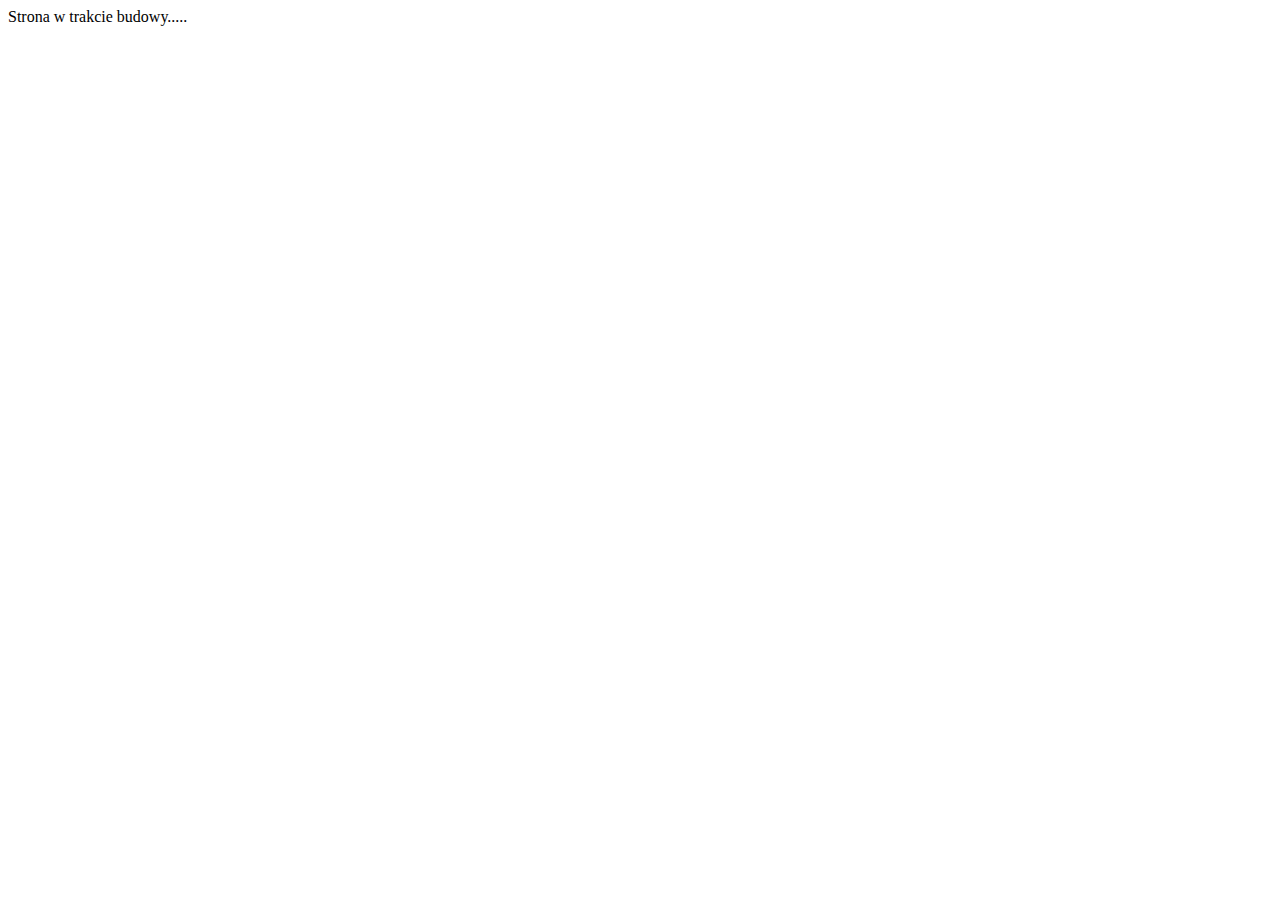
<file: strona-w-budowie.html>
<!DOCTYPE html>
<html lang="pl">
<head>
    <meta charset="UTF-8">
    <meta name="viewport" content="width=device-width, initial-scale=1.0">
    <title>nie ma takiej strony</title>
</head>
<body>
    Strona w trakcie budowy.....
</body>
</html>
</file>
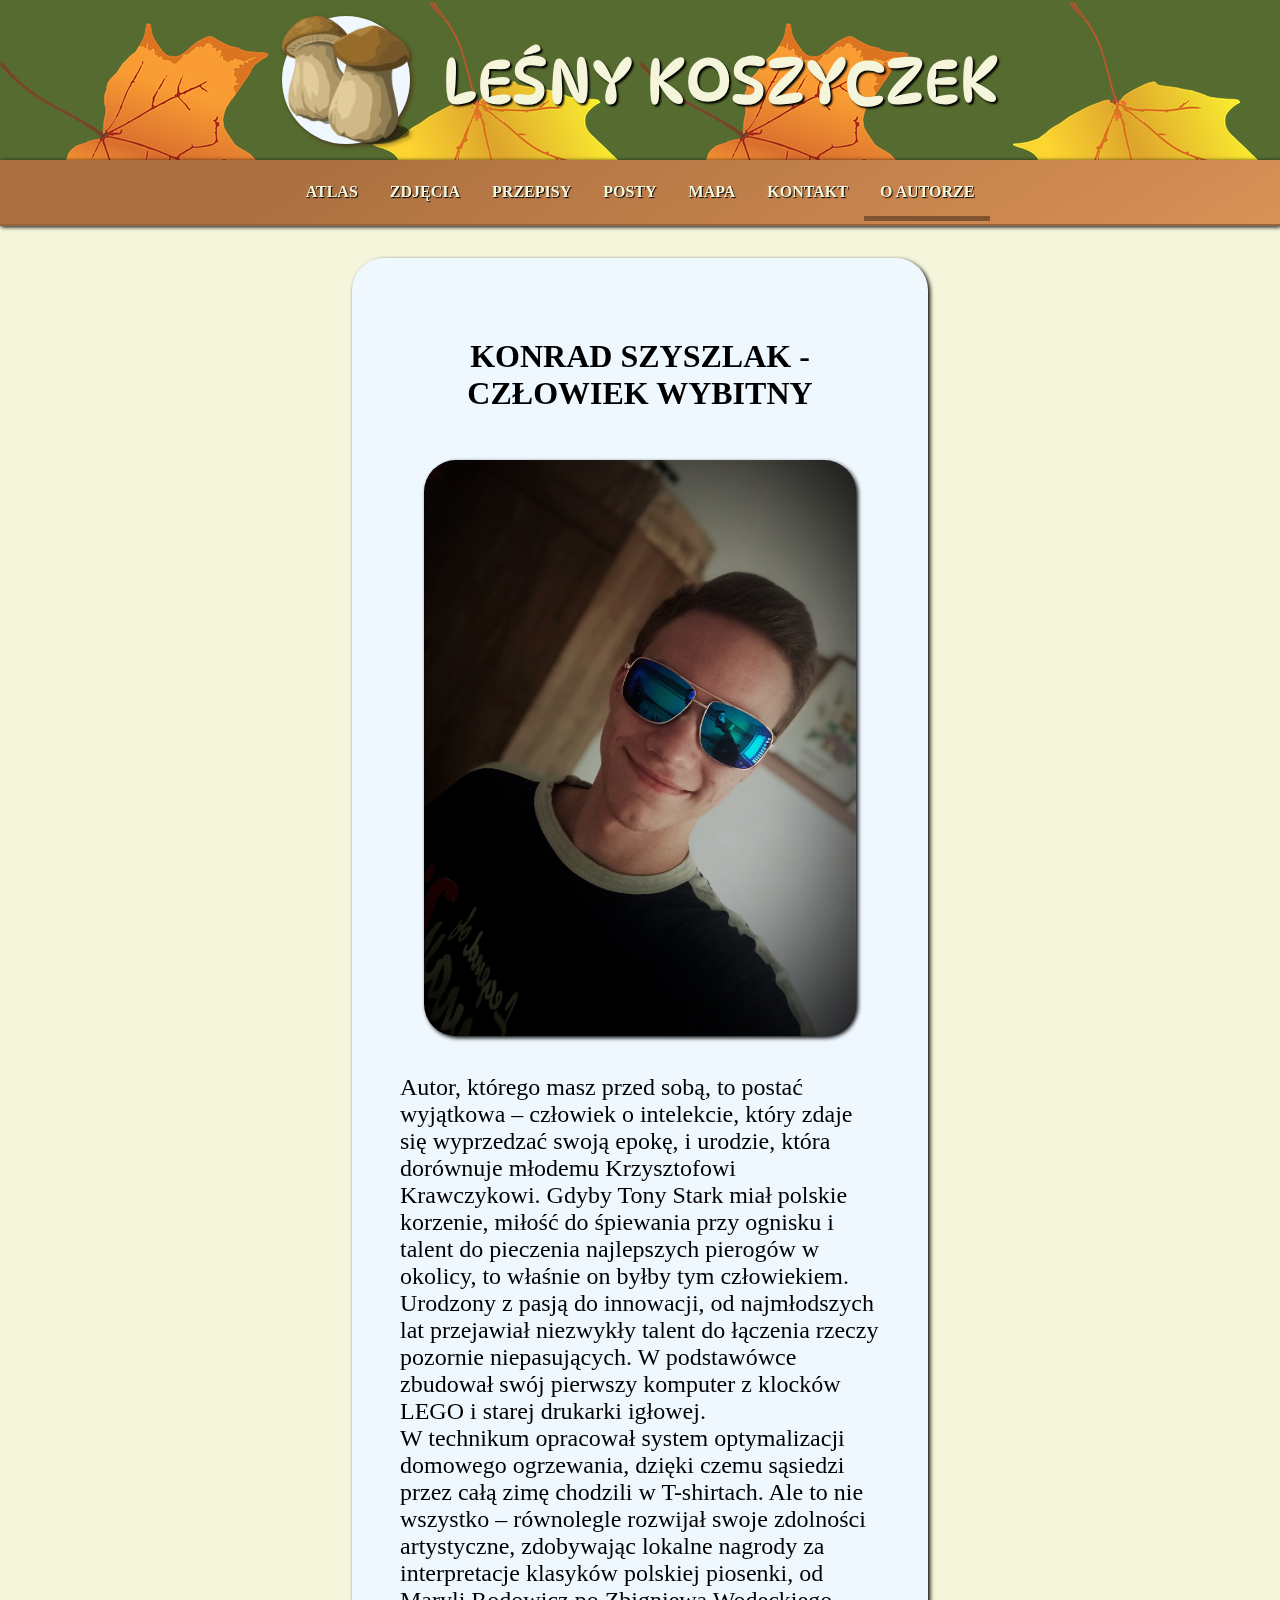
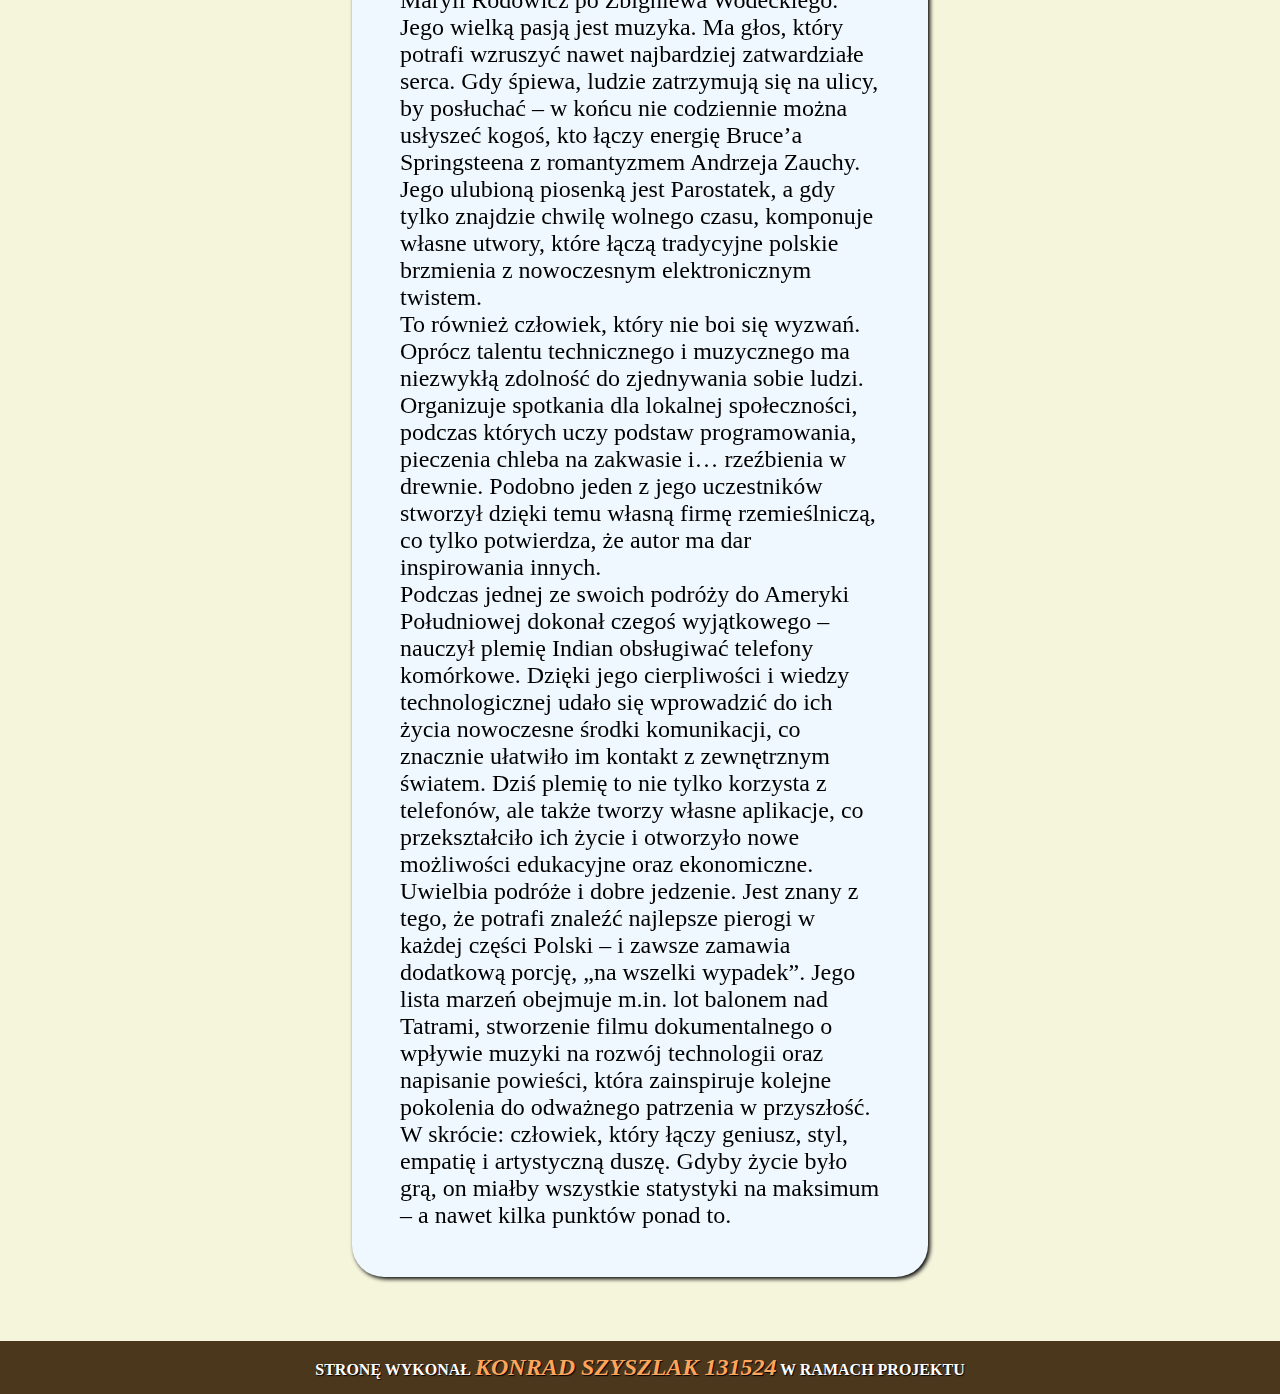
<file: wybitny-czlowiek.html>
<!-- Wszystkie grafiki pochodzą z https://unsplash.com lub https://pixabay.com/pl/  lub są wygenerowane przez sztuczną inteligencje mianowicie przez https://copilot.microsoft.com/-->


<!DOCTYPE html>
<html lang="pl">
<head>
    <meta charset="UTF-8">
    <meta name="viewport" content="width=device-width, initial-scale=1.0">
    <link rel="stylesheet" href="style.css">
    <title>LEŚNY KOSZYCZEK</title>
    <link rel="shortcut icon" href="photos/logo.png" type="image/x-icon">
    <meta name="description" content="Odkryj wszystkie gatunki grzybów w Polsce, porozmawiaj z innymi miłośnikami grzybobrania i poznaj wyjątkowe przepisy kulinarne inspirowane lasem.">
    <meta name="keywords" content="grzyby, mushrooms, przepisy, las, grzybobranie, gatunki grzybów, polskie grzyby, kuchnia leśna, miłośnicy grzybów, potrawy z grzybami">


    <!-- Google fonts -->
    <link rel="preconnect" href="https://fonts.googleapis.com">
    <link rel="preconnect" href="https://fonts.gstatic.com" crossorigin>
    <link href="https://fonts.googleapis.com/css2?family=DynaPuff:wght@400..700&display=swap" rel="stylesheet">

</head>
<body>
    <header>
        <div id="logo"><img src="photos/logo.png" alt="logo strony"></div>
        <nav id="hamburger-nav">
            <input type="checkbox" id="burger-icon">
            <ul id="hamburger-menu">
                <li><a href="index.html">atlas</a></li>
                <li><a href="zdjecia.html">zdjęcia</a></li>
                <li><a href="przepisy.html">przepisy</a></li>
                <li><a href="posty.html">posty</a></li>
                <li><a href="mapa.html">mapa</a></li>
                <li><a href="kontakt.html">kontakt</a></li>
                <li><a href="wybitny-czlowiek.html" class="active">o autorze</a></li>
            </ul>
        </nav>
        <div id="logo-napis" class="dynapuff-font"><a href="index.html">LEŚNY KOSZYCZEK</a></div>
    </header>
    <nav id="navbar">
        <ul>
            <li><a href="index.html">atlas</a></li>
            <li><a href="zdjecia.html">zdjęcia</a></li>
            <li><a href="przepisy.html">przepisy</a></li>
            <li><a href="posty.html">posty</a></li>
            <li><a href="mapa.html">mapa</a></li>
            <li><a href="kontakt.html">kontakt</a></li>
            <li><a href="wybitny-czlowiek.html" class="active">o autorze</a></li>
        </ul>
    </nav>
    <div id="container">
        <div class="normal-section ">
            <article class="square">
            <h2>Konrad Szyszlak - Człowiek wybitny</h2>   
                <div class="center-img">
                <img src="photos/wybitny_czlowiek.jpg" alt="Konrad Szyszlak">
            </div>
                       
            <p>Autor, którego masz przed sobą, to postać wyjątkowa – człowiek o intelekcie, który zdaje się wyprzedzać swoją epokę, i urodzie, która dorównuje młodemu Krzysztofowi Krawczykowi. Gdyby Tony Stark miał polskie korzenie, miłość do śpiewania przy ognisku i talent do pieczenia najlepszych pierogów w okolicy, to właśnie on byłby tym człowiekiem.</p>

            <p>Urodzony z pasją do innowacji, od najmłodszych lat przejawiał niezwykły talent do łączenia rzeczy pozornie niepasujących. W podstawówce zbudował swój pierwszy komputer z klocków LEGO i starej drukarki igłowej.</p>

            <p>W technikum opracował system optymalizacji domowego ogrzewania, dzięki czemu sąsiedzi przez całą zimę chodzili w T-shirtach. Ale to nie wszystko – równolegle rozwijał swoje zdolności artystyczne, zdobywając lokalne nagrody za interpretacje klasyków polskiej piosenki, od Maryli Rodowicz po Zbigniewa Wodeckiego.</p>

            <p>Jego wielką pasją jest muzyka. Ma głos, który potrafi wzruszyć nawet najbardziej zatwardziałe serca. Gdy śpiewa, ludzie zatrzymują się na ulicy, by posłuchać – w końcu nie codziennie można usłyszeć kogoś, kto łączy energię Bruce’a Springsteena z romantyzmem Andrzeja Zauchy. Jego ulubioną piosenką jest Parostatek, a gdy tylko znajdzie chwilę wolnego czasu, komponuje własne utwory, które łączą tradycyjne polskie brzmienia z nowoczesnym elektronicznym twistem.</p>

            <p>To również człowiek, który nie boi się wyzwań. Oprócz talentu technicznego i muzycznego ma niezwykłą zdolność do zjednywania sobie ludzi. Organizuje spotkania dla lokalnej społeczności, podczas których uczy podstaw programowania, pieczenia chleba na zakwasie i… rzeźbienia w drewnie. Podobno jeden z jego uczestników stworzył dzięki temu własną firmę rzemieślniczą, co tylko potwierdza, że autor ma dar inspirowania innych.</p>

            <p>Podczas jednej ze swoich podróży do Ameryki Południowej dokonał czegoś wyjątkowego – nauczył plemię Indian obsługiwać telefony komórkowe. Dzięki jego cierpliwości i wiedzy technologicznej udało się wprowadzić do ich życia nowoczesne środki komunikacji, co znacznie ułatwiło im kontakt z zewnętrznym światem. Dziś plemię to nie tylko korzysta z telefonów, ale także tworzy własne aplikacje, co przekształciło ich życie i otworzyło nowe możliwości edukacyjne oraz ekonomiczne.</p>

            <p>Uwielbia podróże i dobre jedzenie. Jest znany z tego, że potrafi znaleźć najlepsze pierogi w każdej części Polski – i zawsze zamawia dodatkową porcję, „na wszelki wypadek”. Jego lista marzeń obejmuje m.in. lot balonem nad Tatrami, stworzenie filmu dokumentalnego o wpływie muzyki na rozwój technologii oraz napisanie powieści, która zainspiruje kolejne pokolenia do odważnego patrzenia w przyszłość.</p>

            <p>W skrócie: człowiek, który łączy geniusz, styl, empatię i artystyczną duszę. Gdyby życie było grą, on miałby wszystkie statystyki na maksimum – a nawet kilka punktów ponad to.</p>

            </article>
        </div>
    </div>
    <footer>
        Stronę wykonał <em>Konrad Szyszlak 131524</em> w ramach projektu
    </footer>
</body>
</html>
</file>
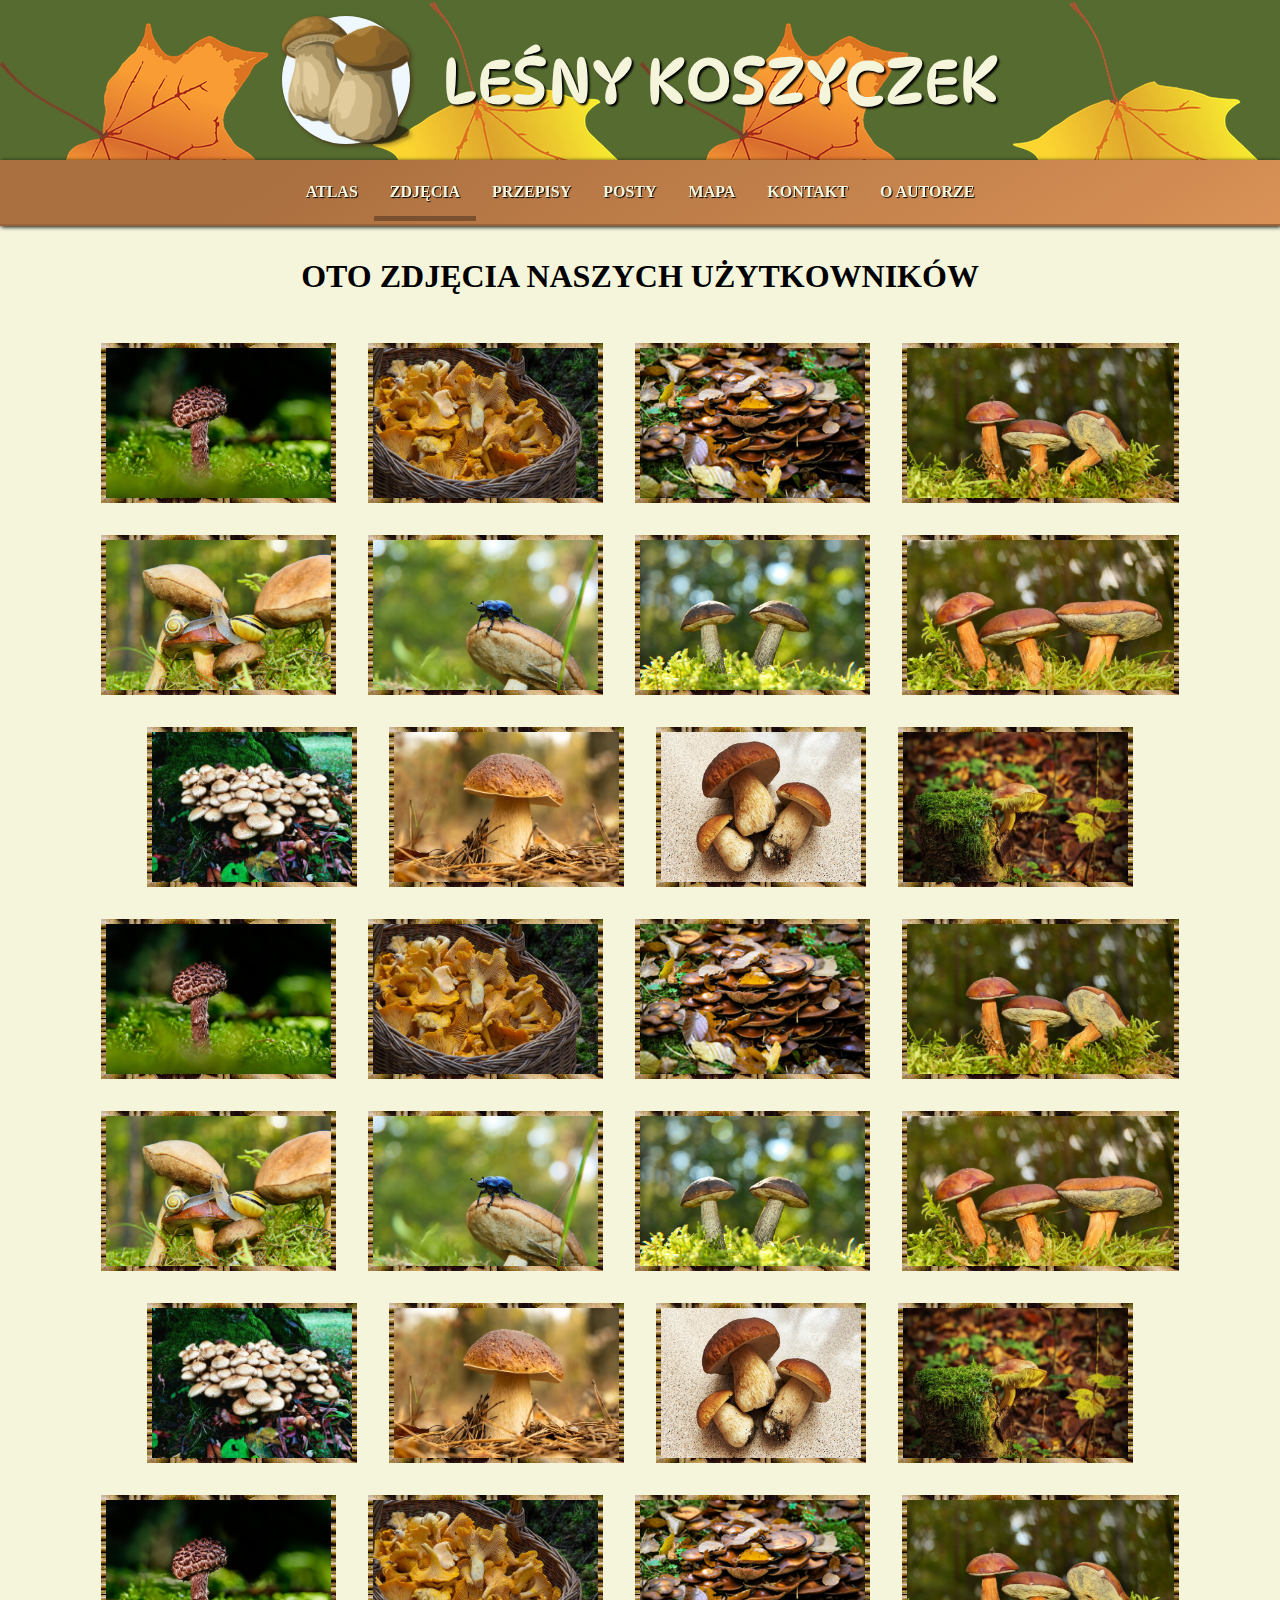
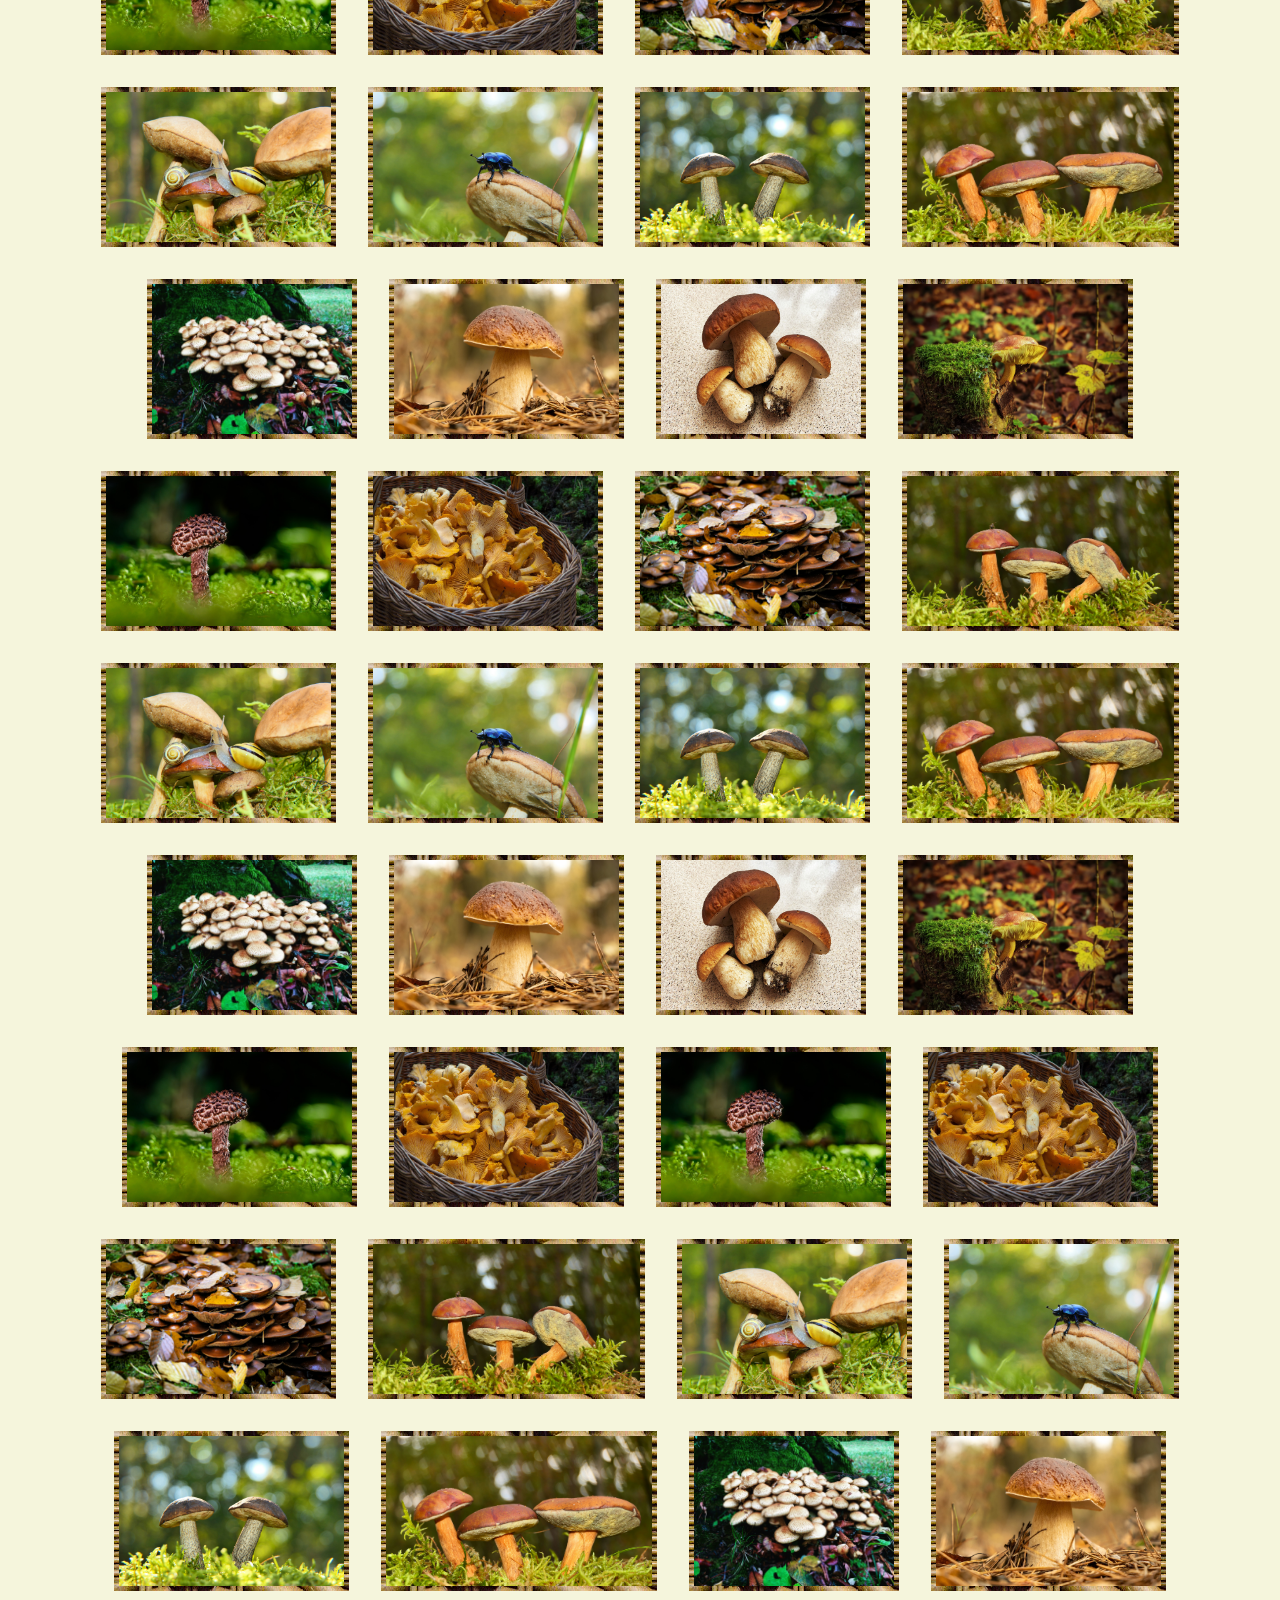
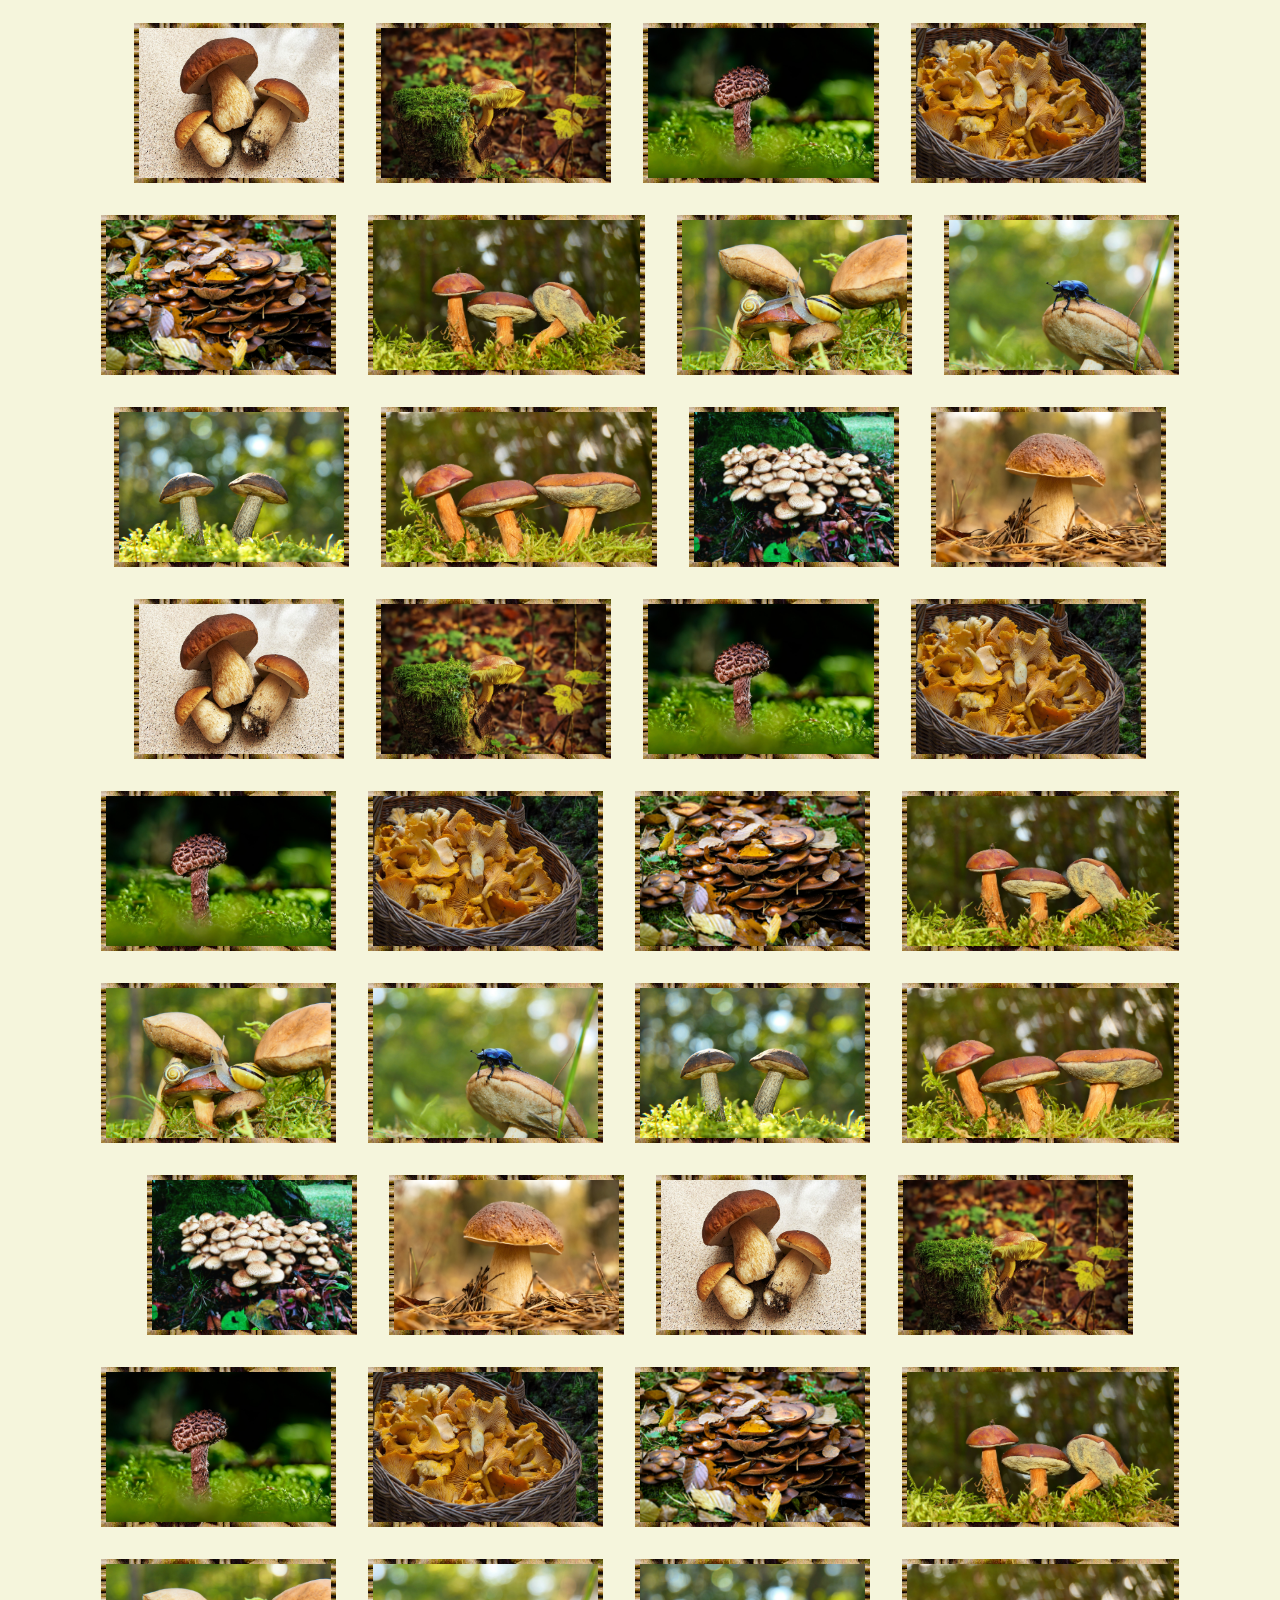
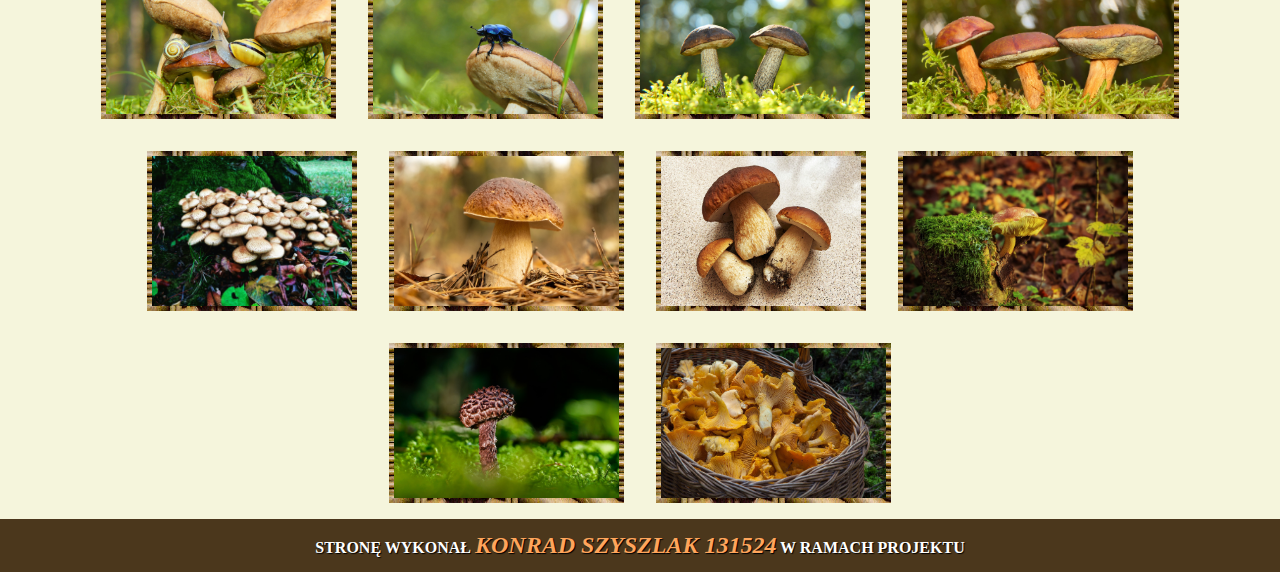
<file: zdjecia.html>
<!-- Wszystkie grafiki pochodzą z https://unsplash.com lub https://pixabay.com/pl/  lub są wygenerowane przez sztuczną inteligencje mianowicie przez https://copilot.microsoft.com/-->


<!DOCTYPE html>
<html lang="pl">
<head>
    <meta charset="UTF-8">
    <meta name="viewport" content="width=device-width, initial-scale=1.0">
    <link rel="stylesheet" href="style.css">
    <title>LEŚNY KOSZYCZEK</title>
    <link rel="shortcut icon" href="photos/logo.png" type="image/x-icon">
    <meta name="description" content="Odkryj wszystkie gatunki grzybów w Polsce, porozmawiaj z innymi miłośnikami grzybobrania i poznaj wyjątkowe przepisy kulinarne inspirowane lasem.">
    <meta name="keywords" content="grzyby, mushrooms, przepisy, las, grzybobranie, gatunki grzybów, polskie grzyby, kuchnia leśna, miłośnicy grzybów, potrawy z grzybami">


    <!-- Google fonts -->
    <link rel="preconnect" href="https://fonts.googleapis.com">
    <link rel="preconnect" href="https://fonts.gstatic.com" crossorigin>
    <link href="https://fonts.googleapis.com/css2?family=DynaPuff:wght@400..700&display=swap" rel="stylesheet">

</head>
<body>
    <header>
        <div id="logo"><img src="photos/logo.png" alt="logo strony"></div>
        <nav id="hamburger-nav">
            <input type="checkbox" id="burger-icon">
            <ul id="hamburger-menu">
                <li><a href="index.html">atlas</a></li>
                <li><a href="zdjecia.html" class="active">zdjęcia</a></li>
                <li><a href="przepisy.html">przepisy</a></li>
                <li><a href="posty.html">posty</a></li>
                <li><a href="mapa.html">mapa</a></li>
                <li><a href="kontakt.html">kontakt</a></li>
                <li><a href="wybitny-czlowiek.html">o autorze</a></li>
            </ul>
        </nav>
        <div id="logo-napis" class="dynapuff-font"><a href="index.html">LEŚNY KOSZYCZEK</a></div>
    </header>
    <nav id="navbar">
        <ul>
            <li><a href="index.html">atlas</a></li>
            <li><a href="zdjecia.html" class="active">zdjęcia</a></li>
            <li><a href="przepisy.html">przepisy</a></li>
            <li><a href="posty.html">posty</a></li>
            <li><a href="mapa.html">mapa</a></li>
            <li><a href="kontakt.html">kontakt</a></li>
            <li><a href="wybitny-czlowiek.html">o autorze</a></li>
        </ul>
    </nav>
    <div id="container">
        <section class="galery-section">
            <h1>Oto zdjęcia naszych użytkowników</h1>
            
            <div id="gallery">
            <!-- zdjęcia będą się powtarzać ponieważ nie ma sensu żebym pobierał więcej niż jest teraz bo nie one są najważniejsze w tym projekcie -->
            <img src="photos/boletus-3722395_1280.jpg" alt="Boletus" loading="lazy"> 
            <img src="photos/fungus-1194380_1280.jpg" alt="Fungus" loading="lazy"> 
            <img src="photos/gabriela-xjy0zjs1BHw-unsplash.jpg" alt="Gabriela's photo" loading="lazy"> 
            <img src="photos/krzysztof-niewolny-cX0nEoAS2SI-unsplash.jpg" alt="Krzysztof's photo 1" loading="lazy"> 
            <img src="photos/krzysztof-niewolny-l9W-HZaD88A-unsplash.jpg" alt="Krzysztof's photo 2" loading="lazy"> 
            <img src="photos/krzysztof-niewolny-lpD4zdWlisE-unsplash.jpg" alt="Krzysztof's photo 3" loading="lazy"> 
            <img src="photos/krzysztof-niewolny-_sLrncJsoRc-unsplash.jpg" alt="Krzysztof's photo 4" loading="lazy"> 
            <img src="photos/krzysztof-niewolny-zhbFjC6a2yg-unsplash.jpg" alt="Krzysztof's photo 5" loading="lazy"> 
            <img src="photos/maksym-harbar-RW5bCKy8B84-unsplash.jpg" alt="Maksym's photo" loading="lazy"> 
            <img src="photos/mushroom-5714463_1280.jpg" alt="Mushroom 1" loading="lazy"> 
            <img src="photos/mushrooms-6621454_1280.jpg" alt="Mushrooms 2" loading="lazy"> 
            <img src="photos/tree-stump-1040639_1280.jpg" alt="Tree stump" loading="lazy">
            <img src="photos/boletus-3722395_1280.jpg" alt="Boletus" loading="lazy"> 
            <img src="photos/fungus-1194380_1280.jpg" alt="Fungus" loading="lazy"> 
            <img src="photos/gabriela-xjy0zjs1BHw-unsplash.jpg" alt="Gabriela's photo" loading="lazy"> 
            <img src="photos/krzysztof-niewolny-cX0nEoAS2SI-unsplash.jpg" alt="Krzysztof's photo 1" loading="lazy"> 
            <img src="photos/krzysztof-niewolny-l9W-HZaD88A-unsplash.jpg" alt="Krzysztof's photo 2" loading="lazy"> 
            <img src="photos/krzysztof-niewolny-lpD4zdWlisE-unsplash.jpg" alt="Krzysztof's photo 3" loading="lazy"> 
            <img src="photos/krzysztof-niewolny-_sLrncJsoRc-unsplash.jpg" alt="Krzysztof's photo 4" loading="lazy"> 
            <img src="photos/krzysztof-niewolny-zhbFjC6a2yg-unsplash.jpg" alt="Krzysztof's photo 5" loading="lazy"> 
            <img src="photos/maksym-harbar-RW5bCKy8B84-unsplash.jpg" alt="Maksym's photo" loading="lazy"> 
            <img src="photos/mushroom-5714463_1280.jpg" alt="Mushroom 1" loading="lazy"> 
            <img src="photos/mushrooms-6621454_1280.jpg" alt="Mushrooms 2" loading="lazy"> 
            <img src="photos/tree-stump-1040639_1280.jpg" alt="Tree stump" loading="lazy">
            <img src="photos/boletus-3722395_1280.jpg" alt="Boletus" loading="lazy"> 
            <img src="photos/fungus-1194380_1280.jpg" alt="Fungus" loading="lazy"> 
            <img src="photos/gabriela-xjy0zjs1BHw-unsplash.jpg" alt="Gabriela's photo" loading="lazy"> 
            <img src="photos/krzysztof-niewolny-cX0nEoAS2SI-unsplash.jpg" alt="Krzysztof's photo 1" loading="lazy"> 
            <img src="photos/krzysztof-niewolny-l9W-HZaD88A-unsplash.jpg" alt="Krzysztof's photo 2" loading="lazy"> 
            <img src="photos/krzysztof-niewolny-lpD4zdWlisE-unsplash.jpg" alt="Krzysztof's photo 3" loading="lazy"> 
            <img src="photos/krzysztof-niewolny-_sLrncJsoRc-unsplash.jpg" alt="Krzysztof's photo 4" loading="lazy"> 
            <img src="photos/krzysztof-niewolny-zhbFjC6a2yg-unsplash.jpg" alt="Krzysztof's photo 5" loading="lazy"> 
            <img src="photos/maksym-harbar-RW5bCKy8B84-unsplash.jpg" alt="Maksym's photo" loading="lazy"> 
            <img src="photos/mushroom-5714463_1280.jpg" alt="Mushroom 1" loading="lazy"> 
            <img src="photos/mushrooms-6621454_1280.jpg" alt="Mushrooms 2" loading="lazy"> 
            <img src="photos/tree-stump-1040639_1280.jpg" alt="Tree stump" loading="lazy">
            <img src="photos/boletus-3722395_1280.jpg" alt="Boletus" loading="lazy"> 
            <img src="photos/fungus-1194380_1280.jpg" alt="Fungus" loading="lazy"> 
            <img src="photos/gabriela-xjy0zjs1BHw-unsplash.jpg" alt="Gabriela's photo" loading="lazy"> 
            <img src="photos/krzysztof-niewolny-cX0nEoAS2SI-unsplash.jpg" alt="Krzysztof's photo 1" loading="lazy"> 
            <img src="photos/krzysztof-niewolny-l9W-HZaD88A-unsplash.jpg" alt="Krzysztof's photo 2" loading="lazy"> 
            <img src="photos/krzysztof-niewolny-lpD4zdWlisE-unsplash.jpg" alt="Krzysztof's photo 3" loading="lazy"> 
            <img src="photos/krzysztof-niewolny-_sLrncJsoRc-unsplash.jpg" alt="Krzysztof's photo 4" loading="lazy"> 
            <img src="photos/krzysztof-niewolny-zhbFjC6a2yg-unsplash.jpg" alt="Krzysztof's photo 5" loading="lazy"> 
            <img src="photos/maksym-harbar-RW5bCKy8B84-unsplash.jpg" alt="Maksym's photo" loading="lazy"> 
            <img src="photos/mushroom-5714463_1280.jpg" alt="Mushroom 1" loading="lazy"> 
            <img src="photos/mushrooms-6621454_1280.jpg" alt="Mushrooms 2" loading="lazy"> 
            <img src="photos/tree-stump-1040639_1280.jpg" alt="Tree stump" loading="lazy">
            <img src="photos/boletus-3722395_1280.jpg" alt="Boletus" loading="lazy"> 
            <img src="photos/fungus-1194380_1280.jpg" alt="Fungus" loading="lazy"> <img src="photos/boletus-3722395_1280.jpg" alt="Boletus" loading="lazy"> 
            <img src="photos/fungus-1194380_1280.jpg" alt="Fungus" loading="lazy"> 
            <img src="photos/gabriela-xjy0zjs1BHw-unsplash.jpg" alt="Gabriela's photo" loading="lazy"> 
            <img src="photos/krzysztof-niewolny-cX0nEoAS2SI-unsplash.jpg" alt="Krzysztof's photo 1" loading="lazy"> 
            <img src="photos/krzysztof-niewolny-l9W-HZaD88A-unsplash.jpg" alt="Krzysztof's photo 2" loading="lazy"> 
            <img src="photos/krzysztof-niewolny-lpD4zdWlisE-unsplash.jpg" alt="Krzysztof's photo 3" loading="lazy"> 
            <img src="photos/krzysztof-niewolny-_sLrncJsoRc-unsplash.jpg" alt="Krzysztof's photo 4" loading="lazy"> 
            <img src="photos/krzysztof-niewolny-zhbFjC6a2yg-unsplash.jpg" alt="Krzysztof's photo 5" loading="lazy"> 
            <img src="photos/maksym-harbar-RW5bCKy8B84-unsplash.jpg" alt="Maksym's photo" loading="lazy"> 
            <img src="photos/mushroom-5714463_1280.jpg" alt="Mushroom 1" loading="lazy"> 
            <img src="photos/mushrooms-6621454_1280.jpg" alt="Mushrooms 2" loading="lazy"> 
            <img src="photos/tree-stump-1040639_1280.jpg" alt="Tree stump" loading="lazy">
            <img src="photos/boletus-3722395_1280.jpg" alt="Boletus" loading="lazy"> 
            <img src="photos/fungus-1194380_1280.jpg" alt="Fungus" loading="lazy"> 
            <img src="photos/gabriela-xjy0zjs1BHw-unsplash.jpg" alt="Gabriela's photo" loading="lazy"> 
            <img src="photos/krzysztof-niewolny-cX0nEoAS2SI-unsplash.jpg" alt="Krzysztof's photo 1" loading="lazy"> 
            <img src="photos/krzysztof-niewolny-l9W-HZaD88A-unsplash.jpg" alt="Krzysztof's photo 2" loading="lazy"> 
            <img src="photos/krzysztof-niewolny-lpD4zdWlisE-unsplash.jpg" alt="Krzysztof's photo 3" loading="lazy"> 
            <img src="photos/krzysztof-niewolny-_sLrncJsoRc-unsplash.jpg" alt="Krzysztof's photo 4" loading="lazy"> 
            <img src="photos/krzysztof-niewolny-zhbFjC6a2yg-unsplash.jpg" alt="Krzysztof's photo 5" loading="lazy"> 
            <img src="photos/maksym-harbar-RW5bCKy8B84-unsplash.jpg" alt="Maksym's photo" loading="lazy"> 
            <img src="photos/mushroom-5714463_1280.jpg" alt="Mushroom 1" loading="lazy"> 
            <img src="photos/mushrooms-6621454_1280.jpg" alt="Mushrooms 2" loading="lazy"> 
            <img src="photos/tree-stump-1040639_1280.jpg" alt="Tree stump" loading="lazy">
            <img src="photos/boletus-3722395_1280.jpg" alt="Boletus" loading="lazy"> 
            <img src="photos/fungus-1194380_1280.jpg" alt="Fungus" loading="lazy"> <img src="photos/boletus-3722395_1280.jpg" alt="Boletus" loading="lazy"> 
            <img src="photos/fungus-1194380_1280.jpg" alt="Fungus" loading="lazy"> 
            <img src="photos/gabriela-xjy0zjs1BHw-unsplash.jpg" alt="Gabriela's photo" loading="lazy"> 
            <img src="photos/krzysztof-niewolny-cX0nEoAS2SI-unsplash.jpg" alt="Krzysztof's photo 1" loading="lazy"> 
            <img src="photos/krzysztof-niewolny-l9W-HZaD88A-unsplash.jpg" alt="Krzysztof's photo 2" loading="lazy"> 
            <img src="photos/krzysztof-niewolny-lpD4zdWlisE-unsplash.jpg" alt="Krzysztof's photo 3" loading="lazy"> 
            <img src="photos/krzysztof-niewolny-_sLrncJsoRc-unsplash.jpg" alt="Krzysztof's photo 4" loading="lazy"> 
            <img src="photos/krzysztof-niewolny-zhbFjC6a2yg-unsplash.jpg" alt="Krzysztof's photo 5" loading="lazy"> 
            <img src="photos/maksym-harbar-RW5bCKy8B84-unsplash.jpg" alt="Maksym's photo" loading="lazy"> 
            <img src="photos/mushroom-5714463_1280.jpg" alt="Mushroom 1" loading="lazy"> 
            <img src="photos/mushrooms-6621454_1280.jpg" alt="Mushrooms 2" loading="lazy"> 
            <img src="photos/tree-stump-1040639_1280.jpg" alt="Tree stump" loading="lazy">
            <img src="photos/boletus-3722395_1280.jpg" alt="Boletus" loading="lazy"> 
            <img src="photos/fungus-1194380_1280.jpg" alt="Fungus" loading="lazy"> 
            <img src="photos/gabriela-xjy0zjs1BHw-unsplash.jpg" alt="Gabriela's photo" loading="lazy"> 
            <img src="photos/krzysztof-niewolny-cX0nEoAS2SI-unsplash.jpg" alt="Krzysztof's photo 1" loading="lazy"> 
            <img src="photos/krzysztof-niewolny-l9W-HZaD88A-unsplash.jpg" alt="Krzysztof's photo 2" loading="lazy"> 
            <img src="photos/krzysztof-niewolny-lpD4zdWlisE-unsplash.jpg" alt="Krzysztof's photo 3" loading="lazy"> 
            <img src="photos/krzysztof-niewolny-_sLrncJsoRc-unsplash.jpg" alt="Krzysztof's photo 4" loading="lazy"> 
            <img src="photos/krzysztof-niewolny-zhbFjC6a2yg-unsplash.jpg" alt="Krzysztof's photo 5" loading="lazy"> 
            <img src="photos/maksym-harbar-RW5bCKy8B84-unsplash.jpg" alt="Maksym's photo" loading="lazy"> 
            <img src="photos/mushroom-5714463_1280.jpg" alt="Mushroom 1" loading="lazy"> 
            <img src="photos/mushrooms-6621454_1280.jpg" alt="Mushrooms 2" loading="lazy"> 
            <img src="photos/tree-stump-1040639_1280.jpg" alt="Tree stump" loading="lazy">
            <img src="photos/boletus-3722395_1280.jpg" alt="Boletus" loading="lazy"> 
            <img src="photos/fungus-1194380_1280.jpg" alt="Fungus" loading="lazy"> 
            </div>
        </section>
    </div>
    <footer>
        Stronę wykonał <em>Konrad Szyszlak 131524</em> w ramach projektu
    </footer>
</body>
</html>
</file>
<file: style.css>
*{
    box-sizing: border-box;
    margin: 0;
    padding: 0;
    color: #F5F5DC;
}

article *{
    color: black;
}

a{
    text-decoration: none;
}

a:visited{
    color: #F5F5DC;
}


.dynapuff-font {
    font-family: "DynaPuff", system-ui;
    font-style: normal;
    font-variation-settings:
      "wdth" 100;
  }
h1, h2{
    color: black;
    text-align: center;
    text-transform: uppercase;
    margin: 2rem;
    font-size: xx-large;
}

strong{
    color: black;
}


header{
    padding: 1rem;
    background-color: #556B2F;
    width: 100%;
    display: flex;
    justify-content: center;
    align-items: center;
    background-image: url(photos/liscie.png);
    overflow: hidden;
    animation: scrollBackground 180s linear infinite;
}
@keyframes scrollBackground { 
    0% { 
        background-position: 0 0; 
    } 
    50%{
        background-position: -25% 50%; 
    }
    100% { 
        background-position: 0 0; 
    } 
}


#logo{
    background-color: aliceblue;
    border-radius: 100%;
    filter: drop-shadow(2px 2px 2px #4B371C);
    width: 8rem;
    height: 8rem;
    flex-shrink: 0;

}
#logo img{
    height: 8rem;
    aspect-ratio: 1;
}

#hamburger-menu{
    display: none;
}
#burger-icon{
    display: none;
}

#logo-napis{
    margin-left: 2rem;
    font-size: 4rem;
    display: flex;
    align-items: center;
    text-shadow: 2px 2px 2px black;
    transition: ease-in;
}
#logo-napis:hover{
    transform: scale(1.1);
}


#logo-napis a{
    text-decoration: none;
}


#navbar{
    position: sticky;
    top: 0;
    z-index: 1000;
    border-bottom: 2px solid #97643a;
    filter: drop-shadow(1px 1px 2px black);
}

#navbar ul{
    display: flex;
    justify-content: center;
    align-items: center;
    background: rgb(171,112,64);
    background: linear-gradient(148deg, rgba(171,112,64,1) 23%, rgba(217,145,86,1) 100%);
    overflow: hidden;
    height: 4rem;
}

#navbar ul li{
    list-style: none;
    text-transform: uppercase;
    text-shadow: 1px 1px 1px black;
    font-weight: bold;
}

#navbar ul li a{
    padding: 1rem;
}

#navbar ul li a:hover{
    background-color: #d99156;
    color: white;
}

.active{
    border-bottom: 5px solid #694528c4;
}


#container{
    background-color: #F5F5DC;
    width: 100%;
    display: flex;
    justify-content: center;
}
#gallery{
    width: 100%;
    display: flex;
    flex-wrap: wrap;
    justify-content: center;
}
#gallery img{
    height: 10rem;
    margin: 1rem;
    border-image: url(photos/border-kosz.jpg);
    border-width: 5px;
    border-style: solid;
    border-image-slice: 5;
    border-image-width: 5px;
    border-image-repeat: stretch;
    transition: linear;
}

#gallery img:hover{
    transform: scale(1.1);
    filter: brightness(1.1);
    filter: drop-shadow(0 0 10px black);
}


footer{
    text-transform: uppercase;
    font-weight: bold;
    color: white;
    background-color: #4B371C;
    text-align: center;
    padding: 1% 0;
    text-shadow: 1px 1px 1px black;
}
footer em{
    font-size: x-large;
    color: rgb(255, 165, 91);
}

.galery-section{
    width: 100%;
}


.normal-section{
    max-width: 50%;
    text-align: center;
    padding: 2rem;
}
.center-img img {
    width: 90%;
    margin: 1rem 0 2rem 0;
    filter: drop-shadow(2px 2px 2px black);
    border-radius: 2rem;
}

.center-img img:hover{
    transform: scale(1.1);
    filter: brightness(1.1);
    transition: 0.5s ease-in-out;
}

.center-img{
    text-align: center;
}

article{
    color: black;
    font-size: 1.5rem;
    text-align: left;
    border-radius: 2rem;
}

.read-more {
    display: inline-block;
    margin-top: 1rem;
    font-weight: bold;
    color: #2e8b57;
    text-decoration: none;
    width: 100%;
    text-align: right;
}

.read-more:hover {
    text-decoration: underline;
    color: #006400;
}

.read-more:visited{
    color: #97643a;
}

.square{
    background-color: aliceblue;
    padding: 3rem;
    margin-bottom: 2rem;
    filter: drop-shadow(2px 2px 2px black);
}

.post {
    background-color: white;
    border-radius: 10px;
    box-shadow: 0 2px 5px rgba(0, 0, 0, 0.1);
    margin-bottom: 20px;
    padding: 20px;
    display: flex;
    flex-direction: column;
    gap: 15px;
}


.post-header {
    display: flex;
    align-items: center;
    gap: 10px;
    margin-bottom: 15px;
}

.user-info {
    display: flex;
    align-items: center;
    gap: 10px;
    font-size: 16px;
    font-weight: bold;
    color: #4CAF50;
}

.user-photo {
    width: 60px;
    height: 60px;
    border-radius: 50%;
    object-fit: cover;
    border: 2px solid #4CAF50;
}

.user-info p {
    margin: 0;
    color: #333;
    font-size: 16px;
}

.post-img {
    width: 100%;
    border-radius: 10px;
    overflow: hidden;
}

.post-img img {
    width: 100%;
    aspect-ratio: 1;
    object-fit: cover;
    border-radius: 10px;
    box-shadow: 0 2px 5px rgba(0, 0, 0, 0.1);
}

.post-content {
    font-size: 16px;
    line-height: 1.6;
    color: black;
}

.post-form textarea{
    color: black;
}

.post-content p {
    margin: 0;
    color: black;
    text-align: left;
}

.add-post {
    background-color: #f9f9f9;
    border: 1px solid #ddd;
    border-radius: 8px;
    padding: 20px;
    margin: 20px 0;
    box-shadow: 0 2px 6px rgba(0, 0, 0, 0.1);
    margin-left: auto;
    margin-right: auto;
    margin-bottom: 10rem;
}

.add-post h2 {
    margin: 0 0 15px;
    font-size: 1.8rem;
    color: #333;
    text-align: center;
}

.add-post p {
    font-size: 1rem;
    color: #555;
    margin: 10px 0 20px;
    text-align: center;
}


.user-info p {
    margin: 0;
    font-size: 1rem;
    color: black;
    line-height: 1.4;
}

.post-form {
    display: flex;
    flex-direction: column;
    gap: 15px;
}

.post-form label {
    font-size: 1rem;
    color: #333;
    font-weight: bold;
}

.post-form input[type="file"] {
    border: 1px solid #ccc;
    border-radius: 4px;
    padding: 10px;
    font-size: 1rem;
    color: black;
    cursor: pointer;
    background-color: #fff;
    transition: border-color 0.3s ease;
}

.post-form input[type="file"]:hover {
    border-color: #888;
}

.post-form textarea {
    width: 100%;
    min-height: 120px;
    border: 1px solid #ccc;
    border-radius: 4px;
    padding: 10px;
    font-size: 1rem;
    resize: vertical;
    background-color: #fff;
    transition: border-color 0.3s ease;
}

.post-form textarea:focus {
    border-color: #4CAF50;
    outline: none;
}

.post-form button {
    background-color: #4CAF50;
    color: white;
    border: none;
    border-radius: 4px;
    padding: 12px;
    font-size: 1.2rem;
    cursor: pointer;
    transition: background-color 0.3s ease, transform 0.2s ease;
}

.post-form button:hover {
    background-color: #45a049;
    transform: scale(1.03);
}


form {
    display: flex;
    flex-direction: column;
}

.form-field {
    margin-bottom: 20px;
}

.form-field label {
    font-size: 16px;
    color: #555;
    margin-bottom: 5px;
}

.form-field input,
.form-field textarea {
    width: 100%;
    padding: 10px;
    font-size: 16px;
    border: 1px solid #ccc;
    border-radius: 4px;
    background-color: #f9f9f9;
    color: black;
}

.form-field textarea {
    resize: vertical;
}

.form-field button {
    background-color: #2e8b57;
    color: white;
    border: none;
    padding: 12px 20px;
    font-size: 16px;
    cursor: pointer;
    border-radius: 4px;
    transition: background-color 0.3s ease;
}

.form-field button:hover {
    background-color: #256e43;
}











/*responsywność*/
@media (max-width: 1000px) {
    .normal-section{
        max-width: 70%;
    }
}    
@media (max-width: 800px) {
    #logo{
        display: none;
    }

    #logo-napis{
        font-size: 6vw;
    }


    header{
        position: fixed;
        top: 0;
        left: 0;
        z-index: 900;
        min-height: 6rem;
        border-bottom: 2px solid #006400;
    }

    #navbar{
        display: none;
    }
    
    #hamburger-menu{
        display: none;
        text-transform: uppercase;
    }
    #burger-icon{
        display: block;
        appearance: none;
        cursor: pointer;
    }

    #burger-icon::before{
        display: flex;
        content: "☰";
        text-align: center;
        align-items: center;
        justify-content: center;
        font-size: 2rem;
        width: 2.5rem;
        aspect-ratio: 1;
        background-color: #d99156;
        padding: 0.5rem;
        border: 2px solid #97643a;
        border-radius: .7rem;

    }
    #burger-icon:is(:checked)::after{
        display: block;
        content: " ";
        width: 3.75rem;
    }
    #burger-icon:is(:checked) ~ #hamburger-menu{
        display: flex;
        flex-direction: column;
        position: fixed;
        top: 0;
        left: 0;
        background: linear-gradient(148deg, rgba(171, 112, 64, 1) 23%, rgba(217, 145, 86, 1) 100%);;
        width: 70%;
        height: 100%;
        z-index: 1000;
    }

    #burger-icon:is(:checked)::before{
        content: "✕";
        position: fixed;
        bottom: 2rem;
        left: calc(35% - 1.25rem);
        z-index: 1001;
        background: none;
        border: none;
    }

    #hamburger-menu li{
        text-align: center;
        list-style: none;
        margin-top: 2rem;
    }

    #hamburger-menu li a{
        padding: 0.8rem;
        display: inline-block;
        width: 50%;
    }

    #hamburger-menu li a:hover{
        background-color: #97643a;
        color: white;
        transform: scale(1.4);
    }
    .normal-section{
        max-width: 100%;
        margin-top: 8rem;
        padding: 0;
    }
    .galery-section{
        margin-top: 8rem;
    }
    .square{
        width: 100%;
        padding: 1rem;
        padding: 2rem;
    }
    .normal-section form{
        margin: 2rem;
    }
}



@media (max-width: 400px) {
    article{
        font-size: 0.9rem;
    }
    h2{
        font-size: 1.2rem;
    }
    .square{
        padding: 1rem;
    }
    .center-img img{
        width: 100%;
    }
    .normal-section{
        width: 100%;
    }
    

}
</file>
